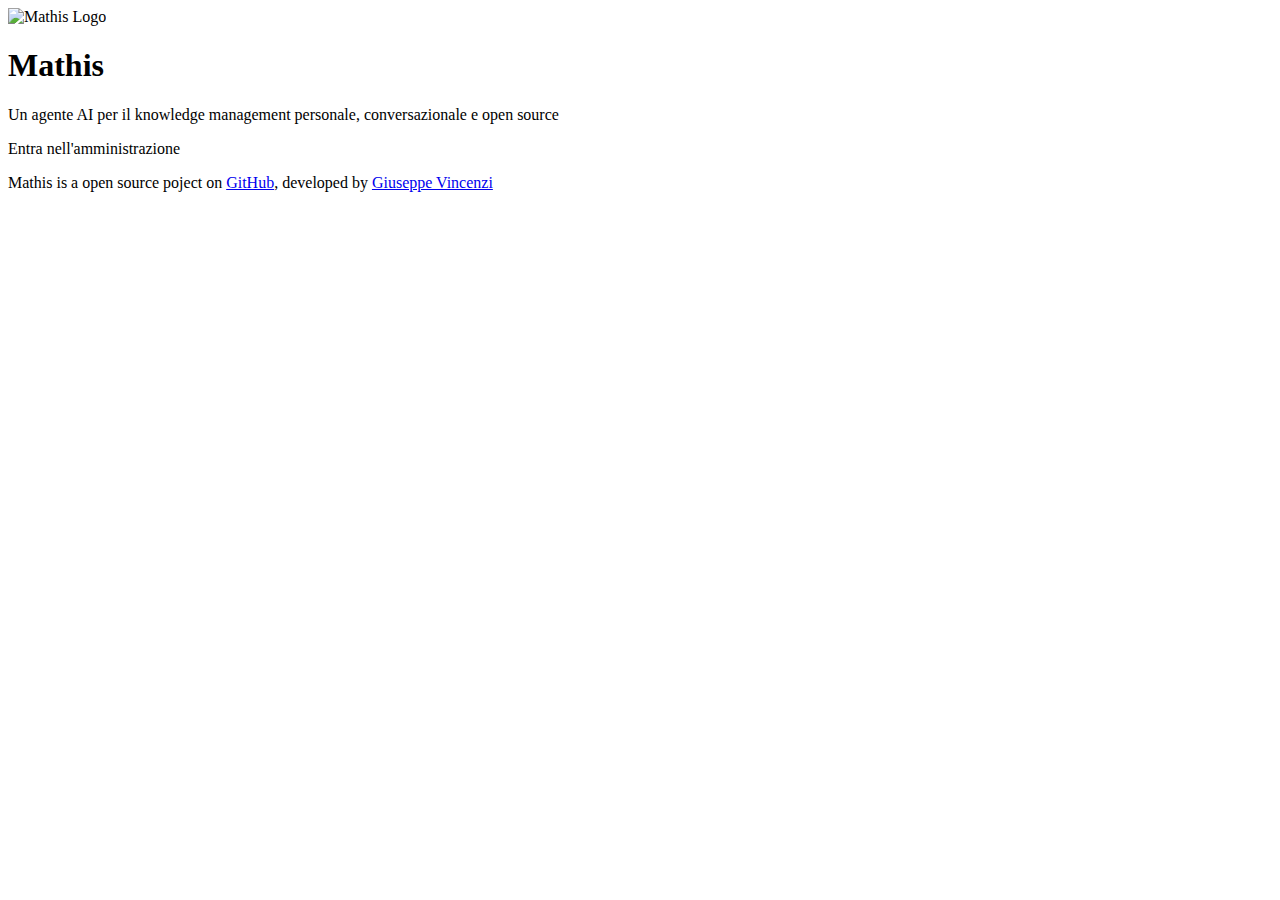
<file: src/main/resources/templates/index.html>
<!DOCTYPE HTML>
<html lang="en" xmlns:th="http://www.thymeleaf.org" class="dark h-100" data-bs-theme="dark">
<head>
    <meta charset="utf-8">
    <meta name="viewport" content="width=device-width, initial-scale=1">

    <title>Mathis - Welcome page</title>
    <!-- JavaScript Bundle with Popper -->
    <script src="https://cdn.jsdelivr.net/npm/bootstrap@5.2.3/dist/js/bootstrap.bundle.min.js"
            integrity="sha384-kenU1KFdBIe4zVF0s0G1M5b4hcpxyD9F7jL+jjXkk+Q2h455rYXK/7HAuoJl+0I4"
            crossorigin="anonymous"></script>
    <!-- CSS only -->
    <link href="https://cdn.jsdelivr.net/npm/bootstrap@5.2.3/dist/css/bootstrap.min.css" rel="stylesheet"
          integrity="sha384-rbsA2VBKQhggwzxH7pPCaAqO46MgnOM80zW1RWuH61DGLwZJEdK2Kadq2F9CUG65" crossorigin="anonymous">
    <link rel="stylesheet" th:href="@{/styles/main.css}"/>
</head>
<body class="d-flex h-100 text-center text-bg-dark">

<div class="cover-container d-flex w-100 h-100 p-3 mx-auto flex-column">
    <header class="mb-auto">
        <!-- Qui usiamo la classe logo-icon per il logo grande -->
        <a th:href="@{/}" class="d-inline-block">
            <img th:src="@{/images/mathis.png}" alt="Mathis Logo" class="logo-icon">
        </a>
    </header>

    <main class="px-3">
        <h1>Mathis</h1>
        <p class="lead">Un agente AI per il knowledge management personale, conversazionale e open source</p>
		<p class="lead"><a th:href="@{/web/homepage}" class="btn btn-lg btn-secondary fw-bold">Entra nell'amministrazione</a></p>
    </main>

    <footer class="mt-auto text-white-50">
        <p>Mathis is a open source poject on <a href="https://github.com/gvincenzi/mathis">GitHub</a>, developed by <a
                href="https://www.linkedin.com/in/giuseppevincenzi/?originalSubdomain=fr">Giuseppe Vincenzi</a></p>
    </footer>
</div>


</body>
</html>
</file>
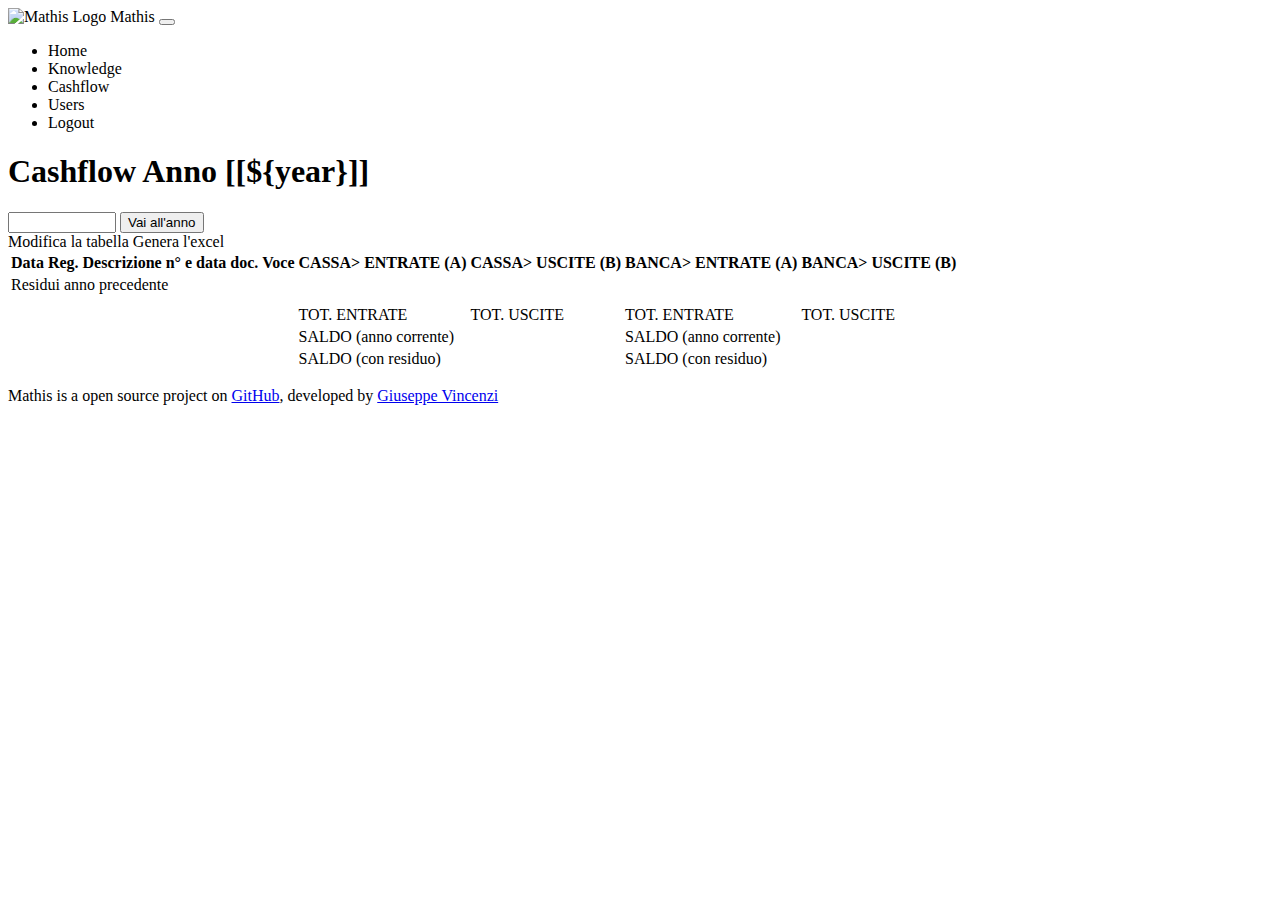
<file: src/main/resources/templates/cashflow.html>
<!DOCTYPE HTML>
<html lang="en" xmlns:th="http://www.thymeleaf.org" class="dark h-100" data-bs-theme="dark">
<head>
    <meta charset="utf-8">
    <meta name="viewport" content="width=device-width, initial-scale=1">

    <title>Mathis - Cashflow [[${year}]]</title>
    <!-- JavaScript Bundle with Popper -->
    <script src="https://cdn.jsdelivr.net/npm/bootstrap@5.2.3/dist/js/bootstrap.bundle.min.js"
            integrity="sha384-kenU1KFdBIe4zVF0s0G1M5b4hcpxyD9F7jL+jjXkk+Q2h455rYXK/7HAuoJl+0I4"
            crossorigin="anonymous"></script>
    <!-- CSS only -->
    <link href="https://cdn.jsdelivr.net/npm/bootstrap@5.2.3/dist/css/bootstrap.min.css" rel="stylesheet"
          integrity="sha384-rbsA2VBKQhggwzxH7pPCaAqO46MgnOM80zW1RWuH61DGLwZJEdK2Kadq2F9CUG65" crossorigin="anonymous">
    <link rel="stylesheet" th:href="@{/styles/main.css}"/>
    <link rel="stylesheet" th:href="@{/styles/cashflow.css}"/> <!-- Inclusione del CSS specifico per cashflow -->
</head>
<body class="d-flex h-100 text-center text-bg-dark">

<div class="d-flex w-100 h-100 p-3 mx-auto flex-column">
    <header class="mb-auto">
        <!-- Navbar Bootstrap -->
        <nav class="navbar navbar-expand-lg navbar-dark bg-dark">
            <div class="container-fluid">
                <!-- Logo e Brand Name -->
                <a class="navbar-brand" th:href="@{/}">
                    <img th:src="@{/images/mathis.png}" alt="Mathis Logo" class="logo-navbar">
                    Mathis
                </a>
                <!-- Toggler per mobile -->
                <button class="navbar-toggler" type="button" data-bs-toggle="collapse" data-bs-target="#navbarNav" aria-controls="navbarNav" aria-expanded="false" aria-label="Toggle navigation">
                    <span class="navbar-toggler-icon"></span>
                </button>
                <!-- Voci del menu -->
                <div class="collapse navbar-collapse" id="navbarNav">
                    <ul class="navbar-nav ms-auto">
                        <li class="nav-item">
                            <a class="nav-link" th:href="@{/web/homepage}">Home</a>
                        </li>
						<li class="nav-item">
							<a class="nav-link" th:href="@{/web/knowledge}">Knowledge</a>
						</li>
                        <li class="nav-item">
                            <!-- Link Cashflow attivo per questa pagina -->
                            <a class="nav-link active" aria-current="page" th:href="@{/web/cashflow(year=${year})}">Cashflow</a>
                        </li>
						<li class="nav-item">
						    <a class="nav-link" aria-current="page" th:href="@{/web/users}">Users</a>
						</li>
                        <li class="nav-item">
                            <a class="nav-link" th:href="@{/logout}">Logout</a>
                        </li>
                    </ul>
                </div>
            </div>
        </nav>
    </header>

    <main class="px-3 flex-grow-1">
        <h1 class="mb-4">Cashflow Anno [[${year}]]</h1>

        <!-- Contenitore per la selezione dell'anno e il button group, allineati a destra -->
        <div class="d-flex justify-content-end align-items-center mt-4 mb-4">
            <!-- Form per la selezione dell'anno -->
            <form th:action="@{/web/cashflow}" method="get" class="d-flex me-3">
                <input type="number" id="yearInput" name="year" th:value="${year}" min="2000" max="2100"
                       class="form-control form-control-sm text-center" style="width: 100px;" />
                <button type="submit" class="btn btn-primary btn-sm fw-bold ms-2">Vai all'anno</button>
            </form>

            <!-- Button group esistente -->
            <div class="btn-group" role="group" aria-label="Cashflow actions">
                <a th:href="@{/web/cashflow/edit(year=${year})}" class="btn btn-secondary fw-bold">Modifica la tabella</a>
                <a th:href="@{/api/finance/export/{year}(year=${year})}" class="btn btn-secondary fw-bold">Genera l'excel</a>
            </div>
        </div>

        <div class="table-responsive"> <!-- Rende la tabella scrollabile su schermi piccoli -->
            <table class="table table-dark table-striped table-bordered table-hover">
                <thead>
                    <tr>
                        <th>Data Reg.</th>
                        <th class="col-descrizione">Descrizione</th>
                        <th>n° e data doc.</th>
                        <th>Voce</th>
                        <th class="cassa-entrate-header">CASSA&gt; ENTRATE (A)</th>
                        <th class="cassa-uscite-header">CASSA&gt; USCITE (B)</th>
                        <th class="banca-entrate-header">BANCA&gt; ENTRATE (A)</th>
                        <th class="banca-uscite-header">BANCA&gt; USCITE (B)</th>
                    </tr>
                    <tr class="residui-row"> <!-- Classe per stilizzare la riga residui -->
                        <td colspan="4" class="residui-header">Residui anno precedente</td>
                        <td class="residui-value" th:text="${initialCashBalance &gt; 0} ? |€ ${#numbers.formatDecimal(initialCashBalance, 1, 'COMMA', 2, 'POINT')}| : ''"></td>
                        <td class="residui-value" th:text="${initialCashBalance &lt; 0} ? |€ ${#numbers.formatDecimal(initialCashBalance.abs(), 1, 'COMMA', 2, 'POINT')}| : ''"></td>
                        <td class="residui-value" th:text="${initialBankBalance &gt; 0} ? |€ ${#numbers.formatDecimal(initialBankBalance, 1, 'COMMA', 2, 'POINT')}| : ''"></td>
                        <td class="residui-value" th:text="${initialBankBalance &lt; 0} ? |€ ${#numbers.formatDecimal(initialBankBalance.abs(), 1, 'COMMA', 2, 'POINT')}| : ''"></td>
                    </tr>
                </thead>
                <tbody>
                    <tr th:each="transaction : ${transactions}">
                        <td th:text="${#temporals.format(transaction.date, 'dd-MMM-yy')}"></td>
                        <td th:text="${transaction.description}" class="text-start"></td>
                        <td th:text="${transaction.formattedDocumentNumber}"></td>
                        <td th:text="${transaction.transactionDetail != null ? transaction.transactionDetail.code : ''}"></td>

                        <!-- CASSA ENTRATE (A) -->
                        <td th:if="${transaction.type.name() == 'CASH' and transaction.amount &gt; 0}"
                            class="currency"
                            th:text="|€ ${#numbers.formatDecimal(transaction.amount, 1, 'COMMA', 2, 'POINT')}|"></td>
                        <td th:if="${!(transaction.type.name() == 'CASH' and transaction.amount &gt; 0)}"></td>

                        <!-- CASSA USCITE (B) -->
                        <td th:if="${transaction.type.name() == 'CASH' and transaction.amount &lt; 0}"
                            class="currency uscita"
                            th:text="|€ ${#numbers.formatDecimal(transaction.amount.abs(), 1, 'COMMA', 2, 'POINT')}|"></td>
                        <td th:if="${!(transaction.type.name() == 'CASH' and transaction.amount &lt; 0)}"></td>

                        <!-- BANCA ENTRATE (A) -->
                        <td th:if="${transaction.type.name() == 'BANK' and transaction.amount &gt; 0}"
                            class="currency"
                            th:text="|€ ${#numbers.formatDecimal(transaction.amount, 1, 'COMMA', 2, 'POINT')}|"></td>
                        <td th:if="${!(transaction.type.name() == 'BANK' and transaction.amount &gt; 0)}"></td>

                        <!-- BANCA USCITE (B) -->
                        <td th:if="${transaction.type.name() == 'BANK' and transaction.amount &lt; 0}"
                            class="currency uscita"
                            th:text="|€ ${#numbers.formatDecimal(transaction.amount.abs(), 1, 'COMMA', 2, 'POINT')}|"></td>
                        <td th:if="${!(transaction.type.name() == 'BANK' and transaction.amount &lt; 0)}"></td>
                    </tr>
                </tbody>
                <tfoot>
                    <tr>
                        <td colspan="4"></td>
                        <td class="cassa-entrate-total"
                            th:text="|€ ${#numbers.formatDecimal(totalCashEntrate, 1, 'COMMA', 2, 'POINT')}|"></td>
                        <td class="cassa-uscite-total"
                            th:text="|€ ${#numbers.formatDecimal(totalCashUscite, 1, 'COMMA', 2, 'POINT')}|"></td>
                        <td class="banca-entrate-total"
                            th:text="|€ ${#numbers.formatDecimal(totalBankEntrate, 1, 'COMMA', 2, 'POINT')}|"></td>
                        <td class="banca-uscite-total"
                            th:text="|€ ${#numbers.formatDecimal(totalBankUscite, 1, 'COMMA', 2, 'POINT')}|"></td>
                    </tr>
                    <tr>
                        <td colspan="4"></td>
                        <td class="tot-label">TOT. ENTRATE</td>
                        <td class="tot-label">TOT. USCITE</td>
                        <td class="tot-label">TOT. ENTRATE</td>
                        <td class="tot-label">TOT. USCITE</td>
                    </tr>
                    <tr>
                        <td colspan="4"></td>
                        <td class="saldo-header">SALDO (anno corrente)</td>
                        <td class="currency"
                            th:text="|€ ${#numbers.formatDecimal(totalCashEntrate - totalCashUscite, 1, 'COMMA', 2, 'POINT')}|"></td>
                        <td class="saldo-header">SALDO (anno corrente)</td>
                        <td class="currency"
                            th:text="|€ ${#numbers.formatDecimal(totalBankEntrate - totalBankUscite, 1, 'COMMA', 2, 'POINT')}|"></td>
                    </tr>
                    <tr>
                        <td colspan="4"></td>
                        <td class="saldo-header">SALDO (con residuo)</td>
                        <td class="currency"
                            th:text="|€ ${#numbers.formatDecimal((totalCashEntrate - totalCashUscite) + initialCashBalance, 1, 'COMMA', 2, 'POINT')}|"></td>
                        <td class="saldo-header">SALDO (con residuo)</td>
                        <td class="currency"
                            th:text="|€ ${#numbers.formatDecimal((totalBankEntrate - totalBankUscite) + initialBankBalance, 1, 'COMMA', 2, 'POINT')}|"></td>
                    </tr>
                </tfoot>
            </table>
        </div>
    </main>

    <footer class="mt-auto text-white-50">
        <p>Mathis is a open source project on <a href="https://github.com/gvincenzi/mathis">GitHub</a>, developed by <a
                href="https://www.linkedin.com/in/giuseppevincenzi/?originalSubdomain=fr">Giuseppe Vincenzi</a></p>
    </footer>
</div>

</body>
</html>
</file>
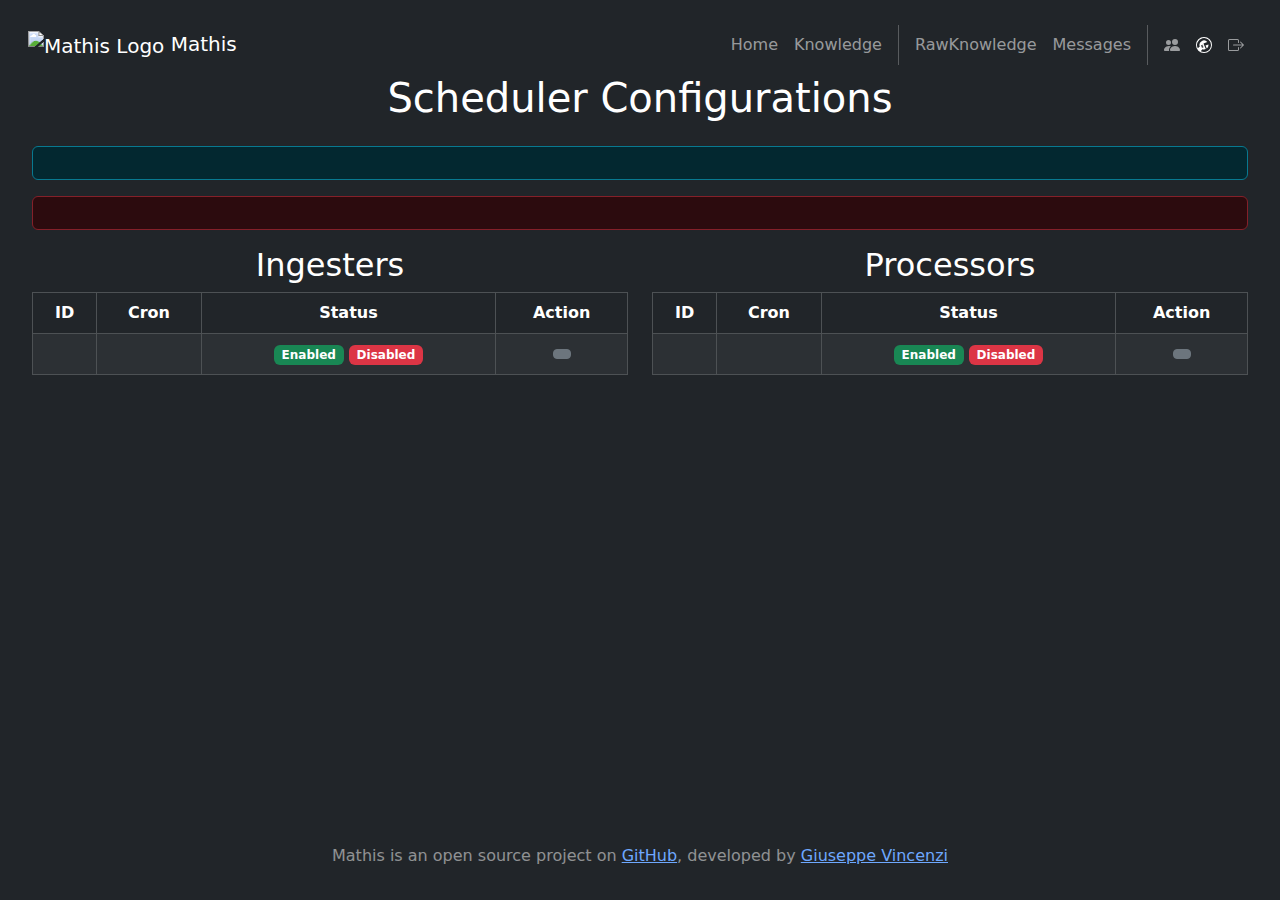
<file: src/main/resources/templates/configurations.html>
<!DOCTYPE HTML>
<html lang="en" xmlns:th="http://www.thymeleaf.org" class="dark h-100" data-bs-theme="dark">
<head>
    <meta charset="utf-8">
    <title>Mathis - Configurations</title>
    <link href="https://cdn.jsdelivr.net/npm/bootstrap@5.2.3/dist/css/bootstrap.min.css" rel="stylesheet" crossorigin="anonymous">
    <link rel="stylesheet" th:href="@{/styles/main.css}"/>
</head>
<body class="d-flex h-100 text-center text-bg-dark">
<div class="d-flex w-100 h-100 p-3 mx-auto flex-column">
    <header class="mb-auto">
        <nav class="navbar navbar-expand-lg navbar-dark bg-dark">
            <div class="container-fluid">
                <a class="navbar-brand" th:href="@{/}">
                    <img th:src="@{/images/mathis.png}" alt="Mathis Logo" class="logo-navbar"> Mathis
                </a>
                <button class="navbar-toggler" type="button" data-bs-toggle="collapse" data-bs-target="#navbarNav">
                    <span class="navbar-toggler-icon"></span>
                </button>
								<div class="collapse navbar-collapse" id="navbarNav">
				                    <ul class="navbar-nav ms-auto">
				                        <li class="nav-item">
				                            <a class="nav-link" th:href="@{/web/homepage}">Home</a>
				                        </li>
				                        <li class="nav-item">
				                            <a class="nav-link" th:href="@{/web/knowledge}">Knowledge</a>
				                        </li>
										<!-- Séparateur pour écrans larges (vertical) -->
										<!-- d-none: caché par défaut (petits écrans) -->
										<!-- d-lg-flex: affiché en flex à partir de la taille "large" (écrans larges) -->
										<li class="nav-item d-none d-lg-flex align-items-center px-2">
											<div class="vr"></div>
										</li>

										<!-- Séparateur pour écrans petits (horizontal) -->
										<!-- d-lg-none: caché à partir de la taille "large" (écrans larges) -->
										<!-- Visible par défaut sur les petits écrans -->
										<li class="nav-item d-lg-none">
											<hr class="my-2 text-white-50"> <!-- my-2 pour un peu de marge verticale, text-white-50 pour une couleur subtile -->
										</li>

										<li class="nav-item">
											<a class="nav-link" aria-current="page" th:href="@{/web/rawknowledge}">RawKnowledge</a>
										</li>
										<li class="nav-item">
											<a class="nav-link" aria-current="page" th:href="@{/web/mathismessage}">Messages</a>
										</li>

										<!-- Séparateur pour écrans larges (vertical) -->
										<!-- d-none: caché par défaut (petits écrans) -->
										<!-- d-lg-flex: affiché en flex à partir de la taille "large" (écrans larges) -->
										<li class="nav-item d-none d-lg-flex align-items-center px-2">
											<div class="vr"></div>
										</li>

										<!-- Séparateur pour écrans petits (horizontal) -->
										<!-- d-lg-none: caché à partir de la taille "large" (écrans larges) -->
										<!-- Visible par défaut sur les petits écrans -->
										<li class="nav-item d-lg-none">
											<hr class="my-2 text-white-50"> <!-- my-2 pour un peu de marge verticale, text-white-50 pour une couleur subtile -->
										</li>	

										<li class="nav-item">
										    <a class="nav-link" aria-current="page" th:href="@{/web/users}">
												<svg xmlns="http://www.w3.org/2000/svg" width="16" height="16" fill="currentColor" class="bi bi-people-fill" viewBox="0 0 16 16">
												  <path d="M7 14s-1 0-1-1 1-4 5-4 5 3 5 4-1 1-1 1zm4-6a3 3 0 1 0 0-6 3 3 0 0 0 0 6m-5.784 6A2.24 2.24 0 0 1 5 13c0-1.355.68-2.75 1.936-3.72A6.3 6.3 0 0 0 5 9c-4 0-5 3-5 4s1 1 1 1zM4.5 8a2.5 2.5 0 1 0 0-5 2.5 2.5 0 0 0 0 5"/>
												</svg>
											</a>
										</li>
										<li class="nav-item">
										    <a class="nav-link active" th:href="@{/web/configurations}" title="Paramétrage">
												<svg xmlns="http://www.w3.org/2000/svg" width="16" height="16" fill="currentColor" class="bi bi-wrench-adjustable-circle" viewBox="0 0 16 16">
												  <path d="M12.496 8a4.5 4.5 0 0 1-1.703 3.526L9.497 8.5l2.959-1.11q.04.3.04.61"/>
												  <path d="M16 8A8 8 0 1 1 0 8a8 8 0 0 1 16 0m-1 0a7 7 0 1 0-13.202 3.249l1.988-1.657a4.5 4.5 0 0 1 7.537-4.623L7.497 6.5l1 2.5 1.333 3.11c-.56.251-1.18.39-1.833.39a4.5 4.5 0 0 1-1.592-.29L4.747 14.2A7 7 0 0 0 15 8m-8.295.139a.25.25 0 0 0-.288-.376l-1.5.5.159.474.808-.27-.595.894a.25.25 0 0 0 .287.376l.808-.27-.595.894a.25.25 0 0 0 .287.376l1.5-.5-.159-.474-.808.27.596-.894a.25.25 0 0 0-.288-.376l-.808.27z"/>
												</svg>
										    </a>
										</li>
										<li class="nav-item">
										    <a class="nav-link" th:href="@{/logout}">
												<svg xmlns="http://www.w3.org/2000/svg" width="16" height="16" fill="currentColor" class="bi bi-box-arrow-right" viewBox="0 0 16 16">
												  <path fill-rule="evenodd" d="M10 12.5a.5.5 0 0 1-.5.5h-8a.5.5 0 0 1-.5-.5v-9a.5.5 0 0 1 .5-.5h8a.5.5 0 0 1 .5.5v2a.5.5 0 0 0 1 0v-2A1.5 1.5 0 0 0 9.5 2h-8A1.5 1.5 0 0 0 0 3.5v9A1.5 1.5 0 0 0 1.5 14h8a1.5 1.5 0 0 0 1.5-1.5v-2a.5.5 0 0 0-1 0z"/>
												  <path fill-rule="evenodd" d="M15.854 8.354a.5.5 0 0 0 0-.708l-3-3a.5.5 0 0 0-.708.708L14.293 7.5H5.5a.5.5 0 0 0 0 1h8.793l-2.147 2.146a.5.5 0 0 0 .708.708z"/>
												</svg>
											</a>
										</li>
				                    </ul>
				                </div>
            </div>
        </nav>
    </header>

    <main class="px-3 flex-grow-1">
        <h1 class="mb-4">Scheduler Configurations</h1>

        <div th:if="${message}" class="alert alert-info" th:text="${message}"></div>
        <div th:if="${error}" class="alert alert-danger" th:text="${error}"></div>

        <div class="row">
            <div class="col-md-6">
                <h2>Ingesters</h2>
                <div class="table-responsive">
                    <table class="table table-dark table-striped table-bordered table-hover">
                        <thead>
                            <tr>
                                <th>ID</th>
                                <th>Cron</th>
                                <th>Status</th>
                                <th>Action</th>
                            </tr>
                        </thead>
                        <tbody>
                            <tr th:each="job : ${ingesters}">
                                <td th:text="${job.value.id}"></td>
                                <td th:text="${job.value.trigger.expression}"></td>
                                <td>
                                    <span th:if="${job.value.enabled}" class="badge bg-success">Enabled</span>
                                    <span th:unless="${job.value.enabled}" class="badge bg-danger">Disabled</span>
                                </td>
                                <td>
                                    <form th:action="@{/web/configurations/job/{jobId}/toggle(jobId=${job.value.id})}" method="post">
                                        <button type="submit"
                                            th:text="${job.value.enabled ? 'Disattiva' : 'Attiva'}"
                                            class="btn btn-sm btn-secondary"></button>
                                    </form>
                                </td>
                            </tr>
                        </tbody>
                    </table>
                </div>
            </div>
            <div class="col-md-6">
                <h2>Processors</h2>
                <div class="table-responsive">
                    <table class="table table-dark table-striped table-bordered table-hover">
                        <thead>
                            <tr>
                                <th>ID</th>
                                <th>Cron</th>
                                <th>Status</th>
                                <th>Action</th>
                            </tr>
                        </thead>
                        <tbody>
                            <tr th:each="job : ${processors}">
                                <td th:text="${job.value.id}"></td>
                                <td th:text="${job.value.trigger.expression}"></td>
                                <td>
                                    <span th:if="${job.value.enabled}" class="badge bg-success">Enabled</span>
                                    <span th:unless="${job.value.enabled}" class="badge bg-danger">Disabled</span>
                                </td>
                                <td>
                                    <form th:action="@{/web/configurations/job/{jobId}/toggle(jobId=${job.value.id})}" method="post">
                                        <button type="submit"
                                            th:text="${job.value.enabled ? 'Disattiva' : 'Attiva'}"
                                            class="btn btn-sm btn-secondary"></button>
                                    </form>
                                </td>
                            </tr>
                        </tbody>
                    </table>
                </div>
            </div>
        </div>
    </main>

    <footer class="mt-auto text-white-50">
        <p>Mathis is an open source project on <a href="https://github.com/gvincenzi/mathis">GitHub</a>, developed by <a
                href="https://www.linkedin.com/in/giuseppevincenzi/?originalSubdomain=fr">Giuseppe Vincenzi</a></p>
    </footer>
</div>
</body>
</html>
</file>
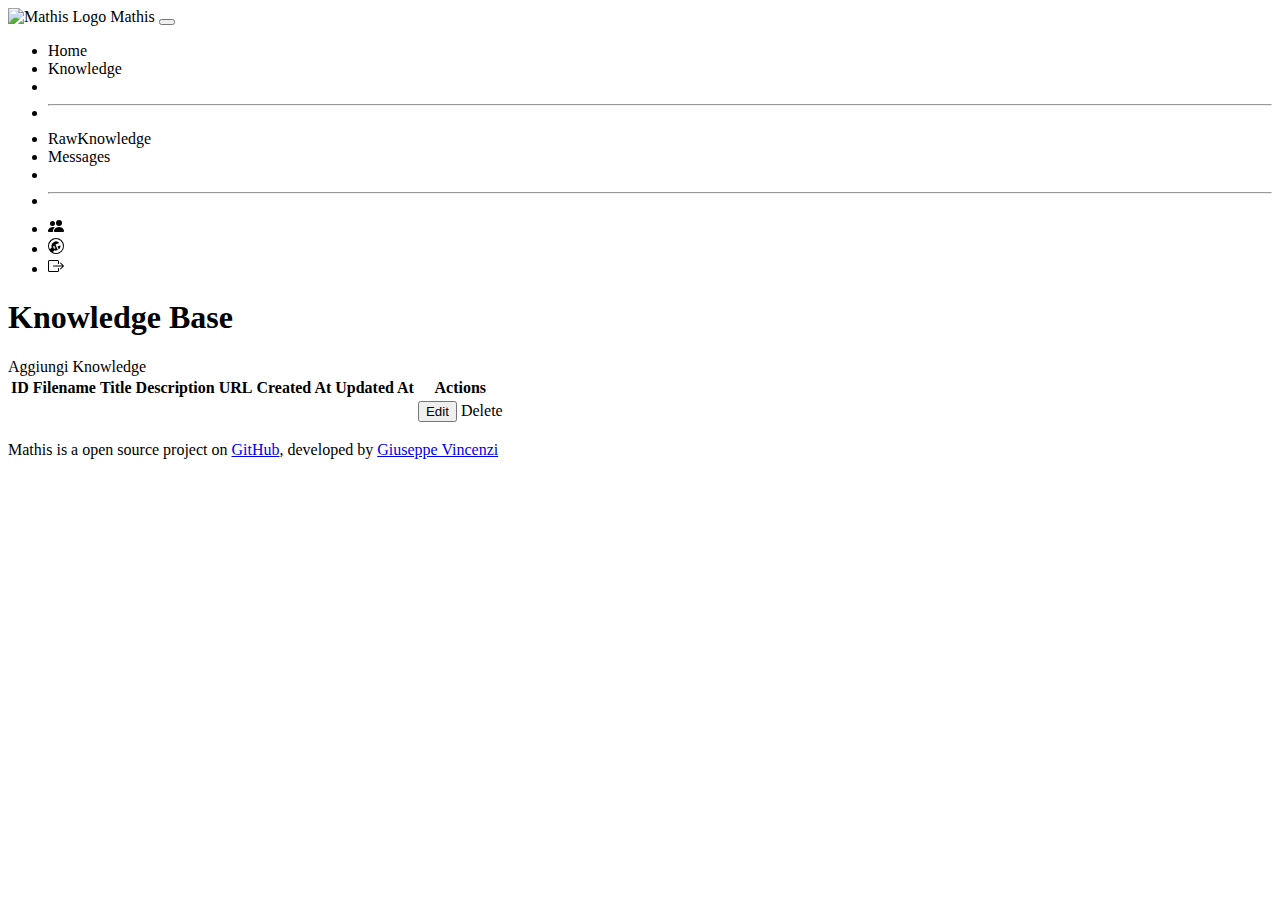
<file: src/main/resources/templates/knowledge.html>
<!DOCTYPE HTML>
<html lang="en" xmlns:th="http://www.thymeleaf.org" class="dark h-100" data-bs-theme="dark" xmlns:sec="http://www.thymeleaf.org/extras/spring-security">
<head>
    <meta charset="utf-8">
    <meta name="viewport" content="width=device-width, initial-scale=1">

    <title>Mathis - Knowledge Base</title>
    <!-- JavaScript Bundle with Popper -->
    <script src="https://cdn.jsdelivr.net/npm/bootstrap@5.2.3/dist/js/bootstrap.bundle.min.js"
            integrity="sha384-kenU1KFdBIe4zVF0s0G1M5b4hcpxyD9F7jL+jjXkk+Q2h455rYXK/7HAuoJl+0I4"
            crossorigin="anonymous"></script>
    <!-- CSS only -->
    <link href="https://cdn.jsdelivr.net/npm/bootstrap@5.2.3/dist/css/bootstrap.min.css" rel="stylesheet"
          integrity="sha384-rbsA2VBKQhggwzxH7pPCaAqO46MgnOM80zW1RWuH61DGLwZJEdK2Kadq2F9CUG65" crossorigin="anonymous">
    <link rel="stylesheet" th:href="@{/styles/main.css}"/>
	
	<link rel="stylesheet" href="https://cdn.datatables.net/1.13.6/css/dataTables.bootstrap5.min.css" />
	<script src="https://code.jquery.com/jquery-3.6.0.min.js"></script>
	<script src="https://cdn.datatables.net/1.13.6/js/jquery.dataTables.min.js"></script>
	<script src="https://cdn.datatables.net/1.13.6/js/dataTables.bootstrap5.min.js"></script>

    <!-- Non è necessario un knowledge.css separato, useremo main.css e classi Bootstrap -->
    <style>
        /* Stili per nascondere/mostrare elementi in modalità edit */
        .edit-mode-field {
            display: none;
        }
        .edit-mode-buttons {
            display: none;
        }
        /* Assicurati che i campi di input nella tabella siano compatti */
        .table .form-control,
        .table .form-select,
        .table .form-control-sm {
            font-size: 0.875rem; /* Bootstrap default for form-control-sm */
            padding: 0.25rem 0.5rem; /* Bootstrap default for form-control-sm */
            height: calc(1.8125rem + 2px); /* Bootstrap default for form-control-sm */
        }
        .table textarea.form-control {
            height: auto; /* Permette al textarea di adattarsi al contenuto */
            min-height: calc(1.8125rem + 2px); /* Altezza minima come un input normale */
        }
    </style>
</head>
<body class="d-flex h-100 text-center text-bg-dark">

<div class="d-flex w-100 h-100 p-3 mx-auto flex-column">
    <header class="mb-auto">
        <!-- Navbar Bootstrap -->
        <nav class="navbar navbar-expand-lg navbar-dark bg-dark">
            <div class="container-fluid">
                <!-- Logo e Brand Name -->
                <a class="navbar-brand" th:href="@{/}">
                    <img th:src="@{/images/mathis.png}" alt="Mathis Logo" class="logo-navbar">
                    Mathis
                </a>
                <!-- Toggler per mobile -->
                <button class="navbar-toggler" type="button" data-bs-toggle="collapse" data-bs-target="#navbarNav" aria-controls="navbarNav" aria-expanded="false" aria-label="Toggle navigation">
                    <span class="navbar-toggler-icon"></span>
                </button>
                <!-- Voci del menu -->
                <div class="collapse navbar-collapse" id="navbarNav">
                    <ul class="navbar-nav ms-auto">
                        <li class="nav-item">
                            <a class="nav-link" th:href="@{/web/homepage}">Home</a>
                        </li>
						<li class="nav-item">
							<!-- Link Knowledge attivo per questa pagina -->
							<a class="nav-link active" aria-current="page" th:href="@{/web/knowledge}">Knowledge</a>
						</li>

						<!-- Séparateur pour écrans larges (vertical) -->
						<!-- d-none: caché par défaut (petits écrans) -->
						<!-- d-lg-flex: affiché en flex à partir de la taille "large" (écrans larges) -->
						<li class="nav-item d-none d-lg-flex align-items-center px-2">
							<div class="vr"></div>
						</li>

						<!-- Séparateur pour écrans petits (horizontal) -->
						<!-- d-lg-none: caché à partir de la taille "large" (écrans larges) -->
						<!-- Visible par défaut sur les petits écrans -->
						<li class="nav-item d-lg-none">
							<hr class="my-2 text-white-50"> <!-- my-2 pour un peu de marge verticale, text-white-50 pour une couleur subtile -->
						</li>

						<li class="nav-item">
							<a class="nav-link" aria-current="page" th:href="@{/web/rawknowledge}">RawKnowledge</a>
						</li>
						<li class="nav-item">
							<a class="nav-link" aria-current="page" th:href="@{/web/mathismessage}">Messages</a>
						</li>

						<!-- Séparateur pour écrans larges (vertical) -->
						<!-- d-none: caché par défaut (petits écrans) -->
						<!-- d-lg-flex: affiché en flex à partir de la taille "large" (écrans larges) -->
						<li class="nav-item d-none d-lg-flex align-items-center px-2">
							<div class="vr"></div>
						</li>

						<!-- Séparateur pour écrans petits (horizontal) -->
						<!-- d-lg-none: caché à partir de la taille "large" (écrans larges) -->
						<!-- Visible par défaut sur les petits écrans -->
						<li class="nav-item d-lg-none">
							<hr class="my-2 text-white-50"> <!-- my-2 pour un peu de marge verticale, text-white-50 pour une couleur subtile -->
						</li>	

						<li class="nav-item">
						    <a class="nav-link" aria-current="page" th:href="@{/web/users}">
								<svg xmlns="http://www.w3.org/2000/svg" width="16" height="16" fill="currentColor" class="bi bi-people-fill" viewBox="0 0 16 16">
								  <path d="M7 14s-1 0-1-1 1-4 5-4 5 3 5 4-1 1-1 1zm4-6a3 3 0 1 0 0-6 3 3 0 0 0 0 6m-5.784 6A2.24 2.24 0 0 1 5 13c0-1.355.68-2.75 1.936-3.72A6.3 6.3 0 0 0 5 9c-4 0-5 3-5 4s1 1 1 1zM4.5 8a2.5 2.5 0 1 0 0-5 2.5 2.5 0 0 0 0 5"/>
								</svg>
							</a>
						</li>
						<li class="nav-item">
						    <a class="nav-link" th:href="@{/web/configurations}" title="Paramétrage">
								<svg xmlns="http://www.w3.org/2000/svg" width="16" height="16" fill="currentColor" class="bi bi-wrench-adjustable-circle" viewBox="0 0 16 16">
								  <path d="M12.496 8a4.5 4.5 0 0 1-1.703 3.526L9.497 8.5l2.959-1.11q.04.3.04.61"/>
								  <path d="M16 8A8 8 0 1 1 0 8a8 8 0 0 1 16 0m-1 0a7 7 0 1 0-13.202 3.249l1.988-1.657a4.5 4.5 0 0 1 7.537-4.623L7.497 6.5l1 2.5 1.333 3.11c-.56.251-1.18.39-1.833.39a4.5 4.5 0 0 1-1.592-.29L4.747 14.2A7 7 0 0 0 15 8m-8.295.139a.25.25 0 0 0-.288-.376l-1.5.5.159.474.808-.27-.595.894a.25.25 0 0 0 .287.376l.808-.27-.595.894a.25.25 0 0 0 .287.376l1.5-.5-.159-.474-.808.27.596-.894a.25.25 0 0 0-.288-.376l-.808.27z"/>
								</svg>
						    </a>
						</li>
						<li class="nav-item">
						    <a class="nav-link" th:href="@{/logout}">
								<svg xmlns="http://www.w3.org/2000/svg" width="16" height="16" fill="currentColor" class="bi bi-box-arrow-right" viewBox="0 0 16 16">
								  <path fill-rule="evenodd" d="M10 12.5a.5.5 0 0 1-.5.5h-8a.5.5 0 0 1-.5-.5v-9a.5.5 0 0 1 .5-.5h8a.5.5 0 0 1 .5.5v2a.5.5 0 0 0 1 0v-2A1.5 1.5 0 0 0 9.5 2h-8A1.5 1.5 0 0 0 0 3.5v9A1.5 1.5 0 0 0 1.5 14h8a1.5 1.5 0 0 0 1.5-1.5v-2a.5.5 0 0 0-1 0z"/>
								  <path fill-rule="evenodd" d="M15.854 8.354a.5.5 0 0 0 0-.708l-3-3a.5.5 0 0 0-.708.708L14.293 7.5H5.5a.5.5 0 0 0 0 1h8.793l-2.147 2.146a.5.5 0 0 0 .708.708z"/>
								</svg>
							</a>
						</li>
                    </ul>
                </div>
            </div>
        </nav>
    </header>

    <main class="px-3 flex-grow-1">
        <h1 class="mb-4">Knowledge Base</h1>

        <div class="d-flex justify-content-end mt-4 mb-4" sec:authorize="hasAuthority('ROLE_ADMIN')">
            <div class="btn-group" role="group" aria-label="Knowledge actions">
                <!-- Bottone per aggiungere nuovo Knowledge -->
                <a th:href="@{/web/knowledge/new}" class="btn btn-secondary fw-bold">Aggiungi Knowledge</a>
            </div>
        </div>

        <div class="table-responsive">
            <table id="knowledge-table" class="table table-dark table-striped table-bordered table-hover">
                <thead>
                    <tr>
                        <th>ID</th>
                        <th>Filename</th>
                        <th>Title</th>
                        <th>Description</th>
                        <th>URL</th>
                        <th>Created At</th>
                        <th>Updated At</th>
                        <th>Actions</th> <!-- Colonna per azioni come modifica/elimina -->
                    </tr>
                </thead>
                <tbody>
                    <!-- Assumi che il controller passi una lista di oggetti Knowledge chiamata 'knowledges' -->
                    <tr th:each="item : ${knowledges}" th:id="'knowledge-row-' + ${item.knowledgeId}">
                        <!-- Ogni riga è un form per l'editing in-place -->
                        <form th:action="@{/web/knowledge/update/{id}(id=${item.knowledgeId})}" method="post">
                            <input type="hidden" name="knowledgeId" th:value="${item.knowledgeId}" />

                            <td th:text="${item.knowledgeId}"></td>
                            <td>
                                <span class="view-mode-field" th:text="${item.filename}"></span>
                                <input type="text" name="filename" th:value="${item.filename}"
                                       class="form-control form-control-sm text-start edit-mode-field" />
                            </td>
                            <td>
                                <span class="view-mode-field" th:text="${item.title}"></span>
                                <input type="text" name="title" th:value="${item.title}"
                                       class="form-control form-control-sm text-start edit-mode-field" />
                            </td>
                            <td>
                                <span class="view-mode-field" th:text="${item.description}"></span>
                                <textarea name="description" th:text="${item.description}"
                                          class="form-control form-control-sm text-start edit-mode-field"></textarea>
                            </td>
                            <td>
                                <span class="view-mode-field">
                                    <a th:if="${item.url != null and !item.url.isEmpty()}"
                                       th:href="${item.url}" target="_blank" th:text="${item.url}"></a>
                                </span>
                                <input type="url" name="url" th:value="${item.url}"
                                       class="form-control form-control-sm text-start edit-mode-field" />
                            </td>
                            <td th:text="${#temporals.format(item.createdAt, 'dd-MMM-yy HH:mm')}"></td>
                            <td th:text="${#temporals.format(item.updatedAt, 'dd-MMM-yy HH:mm')}"></td>
                            <td>
                                <div class="btn-group btn-group-sm view-mode-buttons" role="group" sec:authorize="hasAuthority('ROLE_ADMIN')">
                                    <button type="button" class="btn btn-secondary edit-button">Edit</button>
                                    <a th:href="@{/web/knowledge/delete/{id}(id=${item.knowledgeId})}" class="btn btn-danger">Delete</a>
                                </div>
                                <div class="btn-group btn-group-sm edit-mode-buttons" role="group" sec:authorize="hasAuthority('ROLE_ADMIN')">
                                    <button type="submit" class="btn btn-primary">Confirm</button>
                                    <button type="button" class="btn btn-secondary cancel-button">Cancel</button>
                                </div>
                            </td>
                        </form>
                    </tr>
                </tbody>
            </table>
        </div>
    </main>

    <footer class="mt-auto text-white-50">
        <p>Mathis is a open source project on <a href="https://github.com/gvincenzi/mathis">GitHub</a>, developed by <a
                href="https://www.linkedin.com/in/giuseppevincenzi/?originalSubdomain=fr">Giuseppe Vincenzi</a></p>
    </footer>
</div>

<script th:inline="javascript">
	$(document).ready(function() {
	    $('#knowledge-table').DataTable({
	        paging: true,
	        searching: true
	    });
	});
	
	document.addEventListener('DOMContentLoaded', function() {
	    document.querySelectorAll('.edit-button').forEach(button => {
	        button.addEventListener('click', function() {
	            // --- Ripristina tutte le righe in view mode ---
	            document.querySelectorAll('tr').forEach(row => {
	                row.querySelectorAll('.view-mode-field').forEach(field => field.style.display = 'block');
	                row.querySelectorAll('.edit-mode-field').forEach(field => {
	                    field.style.display = 'none';
	                    // Reset input values to original if present
	                    if (field.tagName === 'INPUT' || field.tagName === 'TEXTAREA' || field.tagName === 'SELECT') {
	                        if (field.dataset.original !== undefined) {
	                            field.value = field.dataset.original;
	                        }
	                    }
	                });
	                let editButtons = row.querySelector('.edit-mode-buttons');
	                let viewButtons = row.querySelector('.view-mode-buttons');
	                if (editButtons) editButtons.style.display = 'none';
	                if (viewButtons) viewButtons.style.display = 'block';
	            });

	            // --- Attiva l'edit mode SOLO per la riga selezionata ---
	            const row = this.closest('tr');
	            row.querySelectorAll('.view-mode-field').forEach(field => field.style.display = 'none');
	            row.querySelectorAll('.edit-mode-field').forEach(field => {
	                field.style.display = 'block';
	                // Salva il valore originale
	                if (field.tagName === 'INPUT' || field.tagName === 'TEXTAREA' || field.tagName === 'SELECT') {
	                    field.dataset.original = field.value;
	                }
	            });
	            this.closest('.view-mode-buttons').style.display = 'none';
	            row.querySelector('.edit-mode-buttons').style.display = 'block';
	        });
	    });

	    document.querySelectorAll('.cancel-button').forEach(button => {
	        button.addEventListener('click', function() {
	            const row = this.closest('tr');
	            row.querySelectorAll('.view-mode-field').forEach(field => field.style.display = 'block');
	            row.querySelectorAll('.edit-mode-field').forEach(field => {
	                field.style.display = 'none';
	                // Ripristina valore originale se presente
	                if (field.tagName === 'INPUT' || field.tagName === 'TEXTAREA' || field.tagName === 'SELECT') {
	                    if (field.dataset.original !== undefined) {
	                        field.value = field.dataset.original;
	                    }
	                }
	            });
	            this.closest('.edit-mode-buttons').style.display = 'none';
	            row.querySelector('.view-mode-buttons').style.display = 'block';
	        });
	    });
	});
</script>

</body>
</html>
</file>
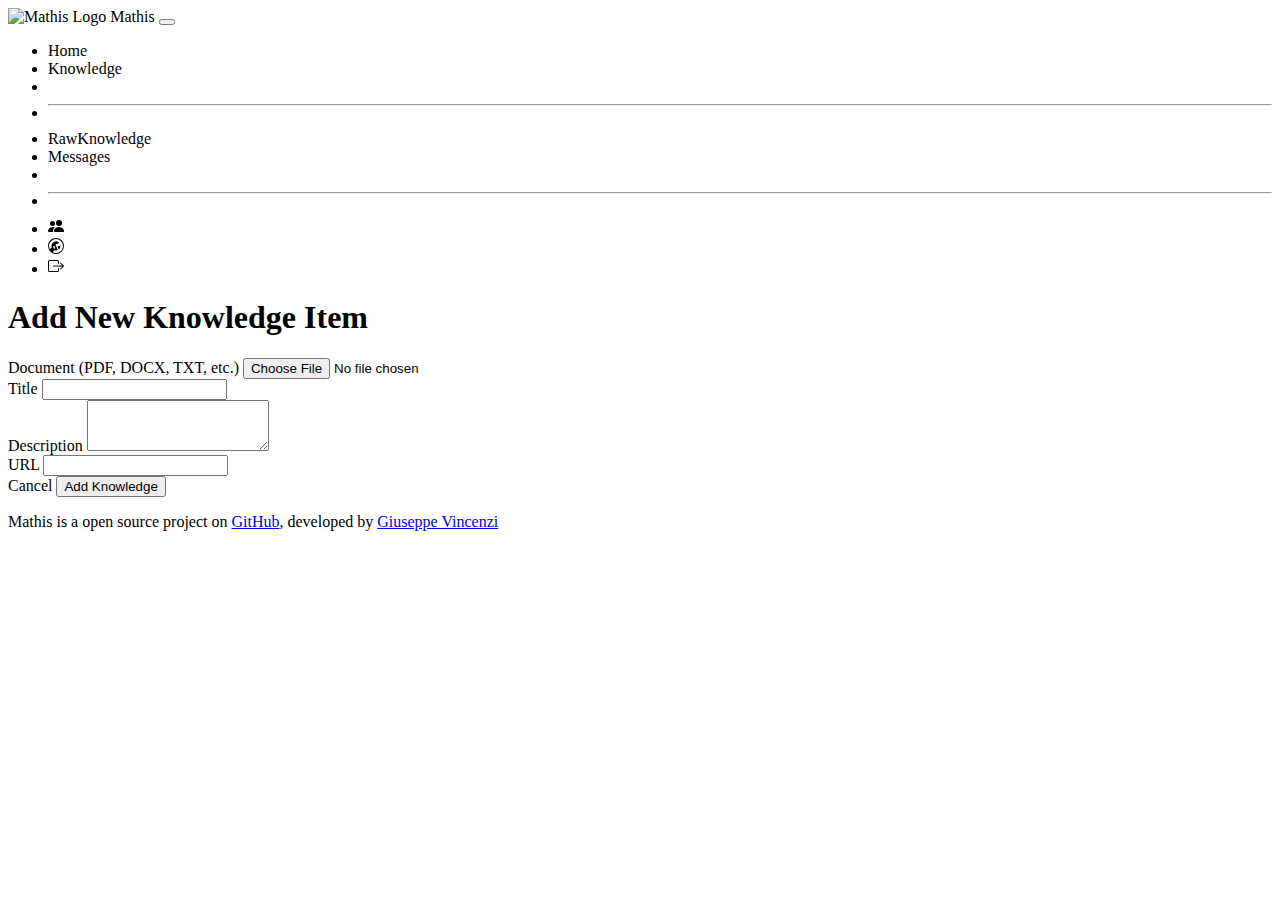
<file: src/main/resources/templates/knowledge_create.html>
<!DOCTYPE HTML>
<html lang="en" xmlns:th="http://www.thymeleaf.org" class="dark h-100" data-bs-theme="dark">
<head>
    <meta charset="utf-8">
    <meta name="viewport" content="width=device-width, initial-scale=1">

    <title>Mathis - Add Knowledge</title>
    <!-- JavaScript Bundle with Popper -->
    <script src="https://cdn.jsdelivr.net/npm/bootstrap@5.2.3/dist/js/bootstrap.bundle.min.js"
            integrity="sha384-kenU1KFdBIe4zVF0s0G1M5b4hcpxyD9F7jL+jjXkk+Q2h455rYXK/7HAuoJl+0I4"
            crossorigin="anonymous"></script>
    <!-- CSS only -->
    <link href="https://cdn.jsdelivr.net/npm/bootstrap@5.2.3/dist/css/bootstrap.min.css" rel="stylesheet"
          integrity="sha384-rbsA2VBKQhggwzxH7pPCaAqO46MgnOM80zW1RWuH61DGLwZJEdK2Kadq2F9CUG65" crossorigin="anonymous">
    <link rel="stylesheet" th:href="@{/styles/main.css}"/>
</head>
<body class="d-flex h-100 text-center text-bg-dark">

<div class="d-flex w-100 h-100 p-3 mx-auto flex-column">
    <header class="mb-auto">
        <!-- Navbar Bootstrap -->
        <nav class="navbar navbar-expand-lg navbar-dark bg-dark">
            <div class="container-fluid">
                <!-- Logo e Brand Name -->
                <a class="navbar-brand" th:href="@{/}">
                    <img th:src="@{/images/mathis.png}" alt="Mathis Logo" class="logo-navbar">
                    Mathis
                </a>
                <!-- Toggler per mobile -->
                <button class="navbar-toggler" type="button" data-bs-toggle="collapse" data-bs-target="#navbarNav" aria-controls="navbarNav" aria-expanded="false" aria-label="Toggle navigation">
                    <span class="navbar-toggler-icon"></span>
                </button>
                <!-- Voci del menu -->
                <div class="collapse navbar-collapse" id="navbarNav">
                    <ul class="navbar-nav ms-auto">
                        <li class="nav-item">
                            <a class="nav-link" th:href="@{/web/homepage}">Home</a>
                        </li>
						<li class="nav-item">
							<!-- Link Knowledge attivo per questa pagina -->
							<a class="nav-link active" aria-current="page" th:href="@{/web/knowledge}">Knowledge</a>
						</li>
						
						<!-- Séparateur pour écrans larges (vertical) -->
						<!-- d-none: caché par défaut (petits écrans) -->
						<!-- d-lg-flex: affiché en flex à partir de la taille "large" (écrans larges) -->
						<li class="nav-item d-none d-lg-flex align-items-center px-2">
							<div class="vr"></div>
						</li>

						<!-- Séparateur pour écrans petits (horizontal) -->
						<!-- d-lg-none: caché à partir de la taille "large" (écrans larges) -->
						<!-- Visible par défaut sur les petits écrans -->
						<li class="nav-item d-lg-none">
							<hr class="my-2 text-white-50"> <!-- my-2 pour un peu de marge verticale, text-white-50 pour une couleur subtile -->
						</li>
						
						<li class="nav-item">
							<a class="nav-link" aria-current="page" th:href="@{/web/rawknowledge}">RawKnowledge</a>
						</li>
						<li class="nav-item">
							<a class="nav-link" aria-current="page" th:href="@{/web/mathismessage}">Messages</a>
						</li>

						<!-- Séparateur pour écrans larges (vertical) -->
						<!-- d-none: caché par défaut (petits écrans) -->
						<!-- d-lg-flex: affiché en flex à partir de la taille "large" (écrans larges) -->
						<li class="nav-item d-none d-lg-flex align-items-center px-2">
							<div class="vr"></div>
						</li>

						<!-- Séparateur pour écrans petits (horizontal) -->
						<!-- d-lg-none: caché à partir de la taille "large" (écrans larges) -->
						<!-- Visible par défaut sur les petits écrans -->
						<li class="nav-item d-lg-none">
							<hr class="my-2 text-white-50"> <!-- my-2 pour un peu de marge verticale, text-white-50 pour une couleur subtile -->
						</li>	

						<li class="nav-item">
						    <a class="nav-link" aria-current="page" th:href="@{/web/users}">
								<svg xmlns="http://www.w3.org/2000/svg" width="16" height="16" fill="currentColor" class="bi bi-people-fill" viewBox="0 0 16 16">
								  <path d="M7 14s-1 0-1-1 1-4 5-4 5 3 5 4-1 1-1 1zm4-6a3 3 0 1 0 0-6 3 3 0 0 0 0 6m-5.784 6A2.24 2.24 0 0 1 5 13c0-1.355.68-2.75 1.936-3.72A6.3 6.3 0 0 0 5 9c-4 0-5 3-5 4s1 1 1 1zM4.5 8a2.5 2.5 0 1 0 0-5 2.5 2.5 0 0 0 0 5"/>
								</svg>
							</a>
						</li>
						<li class="nav-item">
						    <a class="nav-link" th:href="@{/web/configurations}" title="Paramétrage">
								<svg xmlns="http://www.w3.org/2000/svg" width="16" height="16" fill="currentColor" class="bi bi-wrench-adjustable-circle" viewBox="0 0 16 16">
								  <path d="M12.496 8a4.5 4.5 0 0 1-1.703 3.526L9.497 8.5l2.959-1.11q.04.3.04.61"/>
								  <path d="M16 8A8 8 0 1 1 0 8a8 8 0 0 1 16 0m-1 0a7 7 0 1 0-13.202 3.249l1.988-1.657a4.5 4.5 0 0 1 7.537-4.623L7.497 6.5l1 2.5 1.333 3.11c-.56.251-1.18.39-1.833.39a4.5 4.5 0 0 1-1.592-.29L4.747 14.2A7 7 0 0 0 15 8m-8.295.139a.25.25 0 0 0-.288-.376l-1.5.5.159.474.808-.27-.595.894a.25.25 0 0 0 .287.376l.808-.27-.595.894a.25.25 0 0 0 .287.376l1.5-.5-.159-.474-.808.27.596-.894a.25.25 0 0 0-.288-.376l-.808.27z"/>
								</svg>
						    </a>
						</li>
						<li class="nav-item">
						    <a class="nav-link" th:href="@{/logout}">
								<svg xmlns="http://www.w3.org/2000/svg" width="16" height="16" fill="currentColor" class="bi bi-box-arrow-right" viewBox="0 0 16 16">
								  <path fill-rule="evenodd" d="M10 12.5a.5.5 0 0 1-.5.5h-8a.5.5 0 0 1-.5-.5v-9a.5.5 0 0 1 .5-.5h8a.5.5 0 0 1 .5.5v2a.5.5 0 0 0 1 0v-2A1.5 1.5 0 0 0 9.5 2h-8A1.5 1.5 0 0 0 0 3.5v9A1.5 1.5 0 0 0 1.5 14h8a1.5 1.5 0 0 0 1.5-1.5v-2a.5.5 0 0 0-1 0z"/>
								  <path fill-rule="evenodd" d="M15.854 8.354a.5.5 0 0 0 0-.708l-3-3a.5.5 0 0 0-.708.708L14.293 7.5H5.5a.5.5 0 0 0 0 1h8.793l-2.147 2.146a.5.5 0 0 0 .708.708z"/>
								</svg>
							</a>
						</li>
                    </ul>
                </div>
            </div>
        </nav>
    </header>

    <main class="px-3 flex-grow-1">
        <h1 class="mb-4">Add New Knowledge Item</h1>

        <!-- Form per aggiungere un nuovo Knowledge -->
        <div class="row justify-content-center">
            <div class="col-lg-8 col-md-10">
                <form th:action="@{/web/knowledge/ingest}" method="post" enctype="multipart/form-data" class="text-start">
                    <!-- Campo File -->
                    <div class="mb-3">
                        <label for="document" class="form-label">Document (PDF, DOCX, TXT, etc.)</label>
                        <input type="file" class="form-control" id="document" name="document" required>
                    </div>

                    <!-- Campo Title -->
                    <div class="mb-3">
                        <label for="title" class="form-label">Title</label>
                        <input type="text" class="form-control" id="title" name="title" required>
                    </div>

                    <!-- Campo Description -->
                    <div class="mb-3">
                        <label for="description" class="form-label">Description</label>
                        <textarea class="form-control" id="description" name="description" rows="3"></textarea>
                    </div>

                    <!-- Campo URL -->
                    <div class="mb-3">
                        <label for="url" class="form-label">URL</label>
                        <input type="url" class="form-control" id="url" name="url">
                    </div>

                    <!-- Bottoni di azione -->
                    <div class="d-flex justify-content-end mt-4">
                        <div class="btn-group" role="group" aria-label="Knowledge form actions">
                            <a th:href="@{/web/knowledge}" class="btn btn-secondary fw-bold">Cancel</a>
                            <button type="submit" class="btn btn-primary fw-bold">Add Knowledge</button>
                        </div>
                    </div>
                </form>
            </div>
        </div>
    </main>

    <footer class="mt-auto text-white-50">
        <p>Mathis is a open source project on <a href="https://github.com/gvincenzi/mathis">GitHub</a>, developed by <a
                href="https://www.linkedin.com/in/giuseppevincenzi/?originalSubdomain=fr">Giuseppe Vincenzi</a></p>
    </footer>
</div>

</body>
</html>
</file>
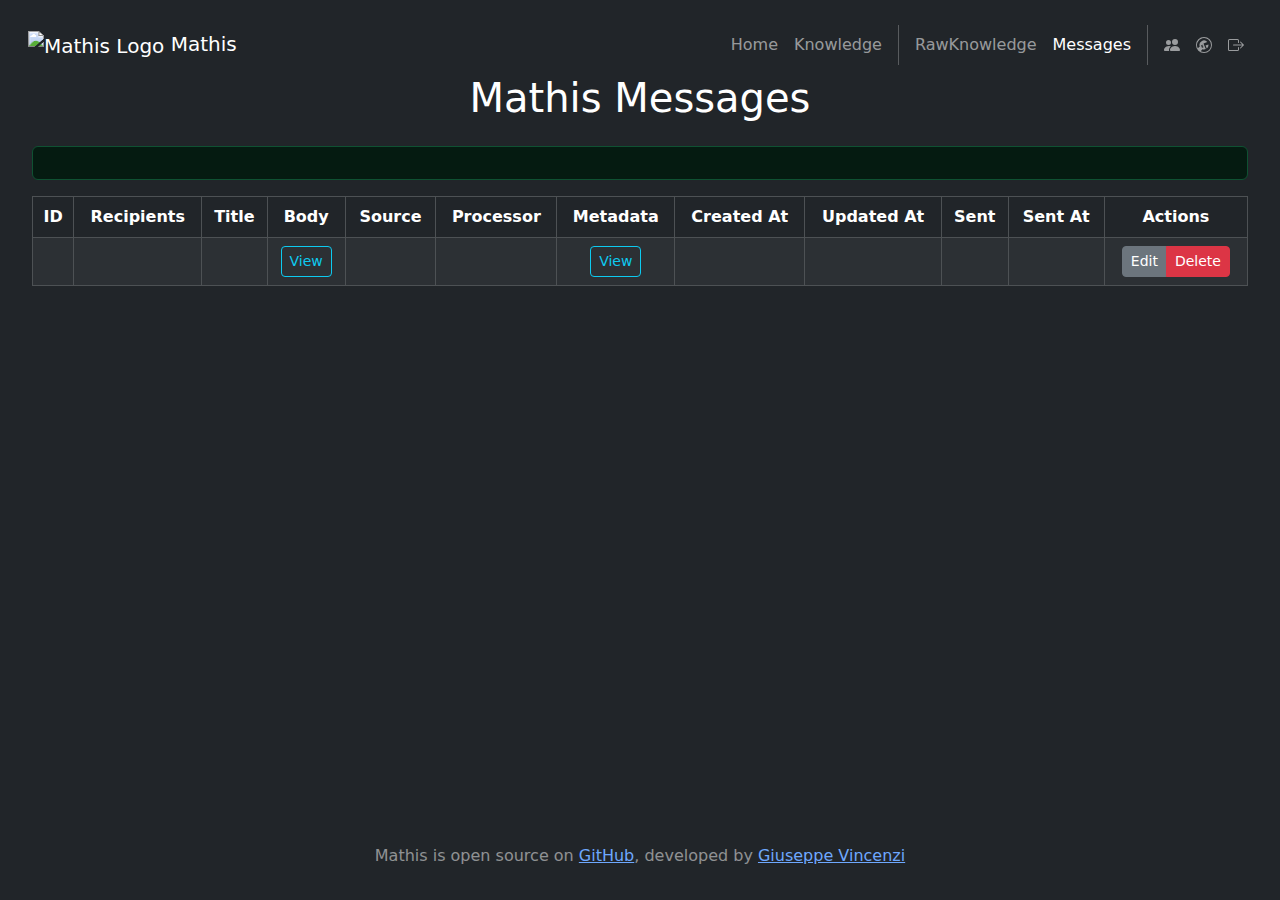
<file: src/main/resources/templates/mathismessage.html>
<!DOCTYPE HTML>
<html lang="en" xmlns:th="http://www.thymeleaf.org" class="dark h-100" data-bs-theme="dark" xmlns:sec="http://www.thymeleaf.org/extras/spring-security">
<head>
    <meta charset="utf-8">
    <meta name="viewport" content="width=device-width, initial-scale=1">
    <title>Mathis - Messages</title>
    <!-- Bootstrap & Main CSS -->
    <script src="https://cdn.jsdelivr.net/npm/bootstrap@5.2.3/dist/js/bootstrap.bundle.min.js"></script>
    <link href="https://cdn.jsdelivr.net/npm/bootstrap@5.2.3/dist/css/bootstrap.min.css" rel="stylesheet">
    <link rel="stylesheet" th:href="@{/styles/main.css}"/>
	
	<link rel="stylesheet" href="https://cdn.datatables.net/1.13.6/css/dataTables.bootstrap5.min.css" />
	<script src="https://code.jquery.com/jquery-3.6.0.min.js"></script>
	<script src="https://cdn.datatables.net/1.13.6/js/jquery.dataTables.min.js"></script>
	<script src="https://cdn.datatables.net/1.13.6/js/dataTables.bootstrap5.min.js"></script>
		
    <style>
        .edit-mode-field { display: none; }
        .edit-mode-buttons { display: none; }
        .table .form-control, .table .form-select {
            font-size: 0.875rem;
            padding: 0.25rem 0.5rem;
            height: calc(1.8125rem + 2px);
        }
        .table textarea.form-control {
            height: auto;
            min-height: calc(1.8125rem + 2px);
        }
        pre.metadata-json { white-space: pre-wrap; word-break: break-all; background: #222; color: #8be; border-radius: 4px; padding: 4px;}
    </style>
</head>
<body class="d-flex h-100 text-center text-bg-dark">

<div class="d-flex w-100 h-100 p-3 mx-auto flex-column">
    <header class="mb-auto">
        <nav class="navbar navbar-expand-lg navbar-dark bg-dark">
            <!-- ... navbar as before ... -->
            <div class="container-fluid">
                <a class="navbar-brand" th:href="@{/}">
                    <img th:src="@{/images/mathis.png}" alt="Mathis Logo" class="logo-navbar">
                    Mathis
                </a>
                <button class="navbar-toggler" type="button" data-bs-toggle="collapse" data-bs-target="#navbarNav">
                    <span class="navbar-toggler-icon"></span>
                </button>
                <div class="collapse navbar-collapse" id="navbarNav">
                    <ul class="navbar-nav ms-auto">
                        <li class="nav-item">
                            <a class="nav-link" th:href="@{/web/homepage}">Home</a>
                        </li>
                        <li class="nav-item">
                            <a class="nav-link" th:href="@{/web/knowledge}">Knowledge</a>
                        </li>
						<!-- Séparateur pour écrans larges (vertical) -->
						<!-- d-none: caché par défaut (petits écrans) -->
						<!-- d-lg-flex: affiché en flex à partir de la taille "large" (écrans larges) -->
						<li class="nav-item d-none d-lg-flex align-items-center px-2">
							<div class="vr"></div>
						</li>

						<!-- Séparateur pour écrans petits (horizontal) -->
						<!-- d-lg-none: caché à partir de la taille "large" (écrans larges) -->
						<!-- Visible par défaut sur les petits écrans -->
						<li class="nav-item d-lg-none">
							<hr class="my-2 text-white-50"> <!-- my-2 pour un peu de marge verticale, text-white-50 pour une couleur subtile -->
						</li>

						<li class="nav-item">
							<a class="nav-link" aria-current="page" th:href="@{/web/rawknowledge}">RawKnowledge</a>
						</li>
						<li class="nav-item">
							<a class="nav-link active" aria-current="page" th:href="@{/web/mathismessage}">Messages</a>
						</li>

						<!-- Séparateur pour écrans larges (vertical) -->
						<!-- d-none: caché par défaut (petits écrans) -->
						<!-- d-lg-flex: affiché en flex à partir de la taille "large" (écrans larges) -->
						<li class="nav-item d-none d-lg-flex align-items-center px-2">
							<div class="vr"></div>
						</li>

						<!-- Séparateur pour écrans petits (horizontal) -->
						<!-- d-lg-none: caché à partir de la taille "large" (écrans larges) -->
						<!-- Visible par défaut sur les petits écrans -->
						<li class="nav-item d-lg-none">
							<hr class="my-2 text-white-50"> <!-- my-2 pour un peu de marge verticale, text-white-50 pour une couleur subtile -->
						</li>	

						<li class="nav-item">
						    <a class="nav-link" aria-current="page" th:href="@{/web/users}">
								<svg xmlns="http://www.w3.org/2000/svg" width="16" height="16" fill="currentColor" class="bi bi-people-fill" viewBox="0 0 16 16">
								  <path d="M7 14s-1 0-1-1 1-4 5-4 5 3 5 4-1 1-1 1zm4-6a3 3 0 1 0 0-6 3 3 0 0 0 0 6m-5.784 6A2.24 2.24 0 0 1 5 13c0-1.355.68-2.75 1.936-3.72A6.3 6.3 0 0 0 5 9c-4 0-5 3-5 4s1 1 1 1zM4.5 8a2.5 2.5 0 1 0 0-5 2.5 2.5 0 0 0 0 5"/>
								</svg>
							</a>
						</li>
						<li class="nav-item">
						    <a class="nav-link" th:href="@{/web/configurations}" title="Paramétrage">
								<svg xmlns="http://www.w3.org/2000/svg" width="16" height="16" fill="currentColor" class="bi bi-wrench-adjustable-circle" viewBox="0 0 16 16">
								  <path d="M12.496 8a4.5 4.5 0 0 1-1.703 3.526L9.497 8.5l2.959-1.11q.04.3.04.61"/>
								  <path d="M16 8A8 8 0 1 1 0 8a8 8 0 0 1 16 0m-1 0a7 7 0 1 0-13.202 3.249l1.988-1.657a4.5 4.5 0 0 1 7.537-4.623L7.497 6.5l1 2.5 1.333 3.11c-.56.251-1.18.39-1.833.39a4.5 4.5 0 0 1-1.592-.29L4.747 14.2A7 7 0 0 0 15 8m-8.295.139a.25.25 0 0 0-.288-.376l-1.5.5.159.474.808-.27-.595.894a.25.25 0 0 0 .287.376l.808-.27-.595.894a.25.25 0 0 0 .287.376l1.5-.5-.159-.474-.808.27.596-.894a.25.25 0 0 0-.288-.376l-.808.27z"/>
								</svg>
						    </a>
						</li>
						<li class="nav-item">
						    <a class="nav-link" th:href="@{/logout}">
								<svg xmlns="http://www.w3.org/2000/svg" width="16" height="16" fill="currentColor" class="bi bi-box-arrow-right" viewBox="0 0 16 16">
								  <path fill-rule="evenodd" d="M10 12.5a.5.5 0 0 1-.5.5h-8a.5.5 0 0 1-.5-.5v-9a.5.5 0 0 1 .5-.5h8a.5.5 0 0 1 .5.5v2a.5.5 0 0 0 1 0v-2A1.5 1.5 0 0 0 9.5 2h-8A1.5 1.5 0 0 0 0 3.5v9A1.5 1.5 0 0 0 1.5 14h8a1.5 1.5 0 0 0 1.5-1.5v-2a.5.5 0 0 0-1 0z"/>
								  <path fill-rule="evenodd" d="M15.854 8.354a.5.5 0 0 0 0-.708l-3-3a.5.5 0 0 0-.708.708L14.293 7.5H5.5a.5.5 0 0 0 0 1h8.793l-2.147 2.146a.5.5 0 0 0 .708.708z"/>
								</svg>
							</a>
						</li>
                    </ul>
                </div>
            </div>
        </nav>
    </header>

    <main class="px-3 flex-grow-1">
        <h1 class="mb-4">Mathis Messages</h1>

        <div th:if="${message}" class="alert alert-success" th:text="${message}"></div>

        <div class="table-responsive">
            <table id="mathismessage-table" class="table table-dark table-striped table-bordered table-hover">
                <thead>
                    <tr>
                        <th>ID</th>
                        <th>Recipients</th>
                        <th>Title</th>
                        <th>Body</th>
                        <th>Source</th>
                        <th>Processor</th>
                        <th>Metadata</th>
                        <th>Created At</th>
                        <th>Updated At</th>
                        <th>Sent</th>
                        <th>Sent At</th>
                        <th>Actions</th>
                    </tr>
                </thead>
                <tbody>
                    <tr th:each="item : ${mathisMessages}" th:id="'mathismessage-row-' + ${item.id}">
                        <form th:action="@{/web/mathismessage/update/{id}(id=${item.id})}" method="post">
                            <input type="hidden" name="id" th:value="${item.id}" />

                            <td th:text="${item.id}"></td>
                            <td>
                                <span class="view-mode-field" th:text="${item.recipients}"></span>
                                <input type="text" name="recipients" th:value="${item.recipients}" class="form-control form-control-sm text-start edit-mode-field" />
                            </td>
                            <td>
                                <span class="view-mode-field" th:text="${item.title}"></span>
                                <input type="text" name="title" th:value="${item.title}" class="form-control form-control-sm text-start edit-mode-field" required />
                            </td>
                            <td>
                                <span class="view-mode-field">
                                    <button type="button"
                                            class="btn btn-outline-info btn-sm"
                                            data-bs-toggle="modal"
                                            th:data-bs-target="'#bodyModal-' + ${item.id}">
                                        View
                                    </button>
                                </span>
                                <span class="edit-mode-field w-100">
                                    <textarea name="body"
                                              th:text="${item.body}"
                                              class="form-control form-control-lg text-start"
                                              style="min-width:300px; min-height:120px;"></textarea>
                                </span>
                            </td>
                            <td>
                                <span class="view-mode-field" th:text="${item.source}"></span>
                                <select name="source" class="form-select form-select-sm edit-mode-field" required>
                                    <option th:each="src : ${rawKnowledgeSources}" th:value="${src}" th:text="${src}" th:selected="${src == item.source}"></option>
                                </select>
                            </td>
                            <td>
                                <span class="view-mode-field" th:text="${item.processor}"></span>
                                <select name="processor" class="form-select form-select-sm edit-mode-field" required>
                                    <option th:each="proc : ${rawKnowledgeProcessors}" th:value="${proc}" th:text="${proc}" th:selected="${proc == item.processor}"></option>
                                </select>
                            </td>
                            <td>
                                <span class="view-mode-field">
                                    <button type="button"
                                            class="btn btn-outline-info btn-sm"
                                            data-bs-toggle="modal"
                                            th:data-bs-target="'#metadataModal-' + ${item.id}">
                                        View
                                    </button>
                                </span>
                                <span class="edit-mode-field"></span>
                            </td>
                            <td th:text="${#temporals.format(item.createdAt, 'dd-MMM-yy HH:mm')}"></td>
                            <td th:text="${#temporals.format(item.updatedAt, 'dd-MMM-yy HH:mm')}"></td>
                            <td th:text="${item.sent ? 'Yes' : 'No'}"></td>
                            <td th:text="${item.sentAt != null ? #temporals.format(item.sentAt, 'dd-MMM-yy HH:mm') : ''}"></td>
                            <td>
                                <div class="btn-group btn-group-sm view-mode-buttons" role="group" sec:authorize="hasAuthority('ROLE_ADMIN')">
                                    <button type="button" class="btn btn-secondary edit-button">Edit</button>
                                    <a th:href="@{/web/mathismessage/delete/{id}(id=${item.id})}" class="btn btn-danger">Delete</a>
                                </div>
                                <div class="btn-group btn-group-sm edit-mode-buttons" role="group" sec:authorize="hasAuthority('ROLE_ADMIN')">
                                    <button type="submit" class="btn btn-primary">Confirm</button>
                                    <button type="button" class="btn btn-secondary cancel-button">Cancel</button>
                                </div>
                            </td>
                        </form>
                    </tr>
                </tbody>
            </table>
        </div>
    </main>
    <footer class="mt-auto text-white-50">
        <p>Mathis is open source on <a href="https://github.com/gvincenzi/mathis">GitHub</a>, developed by <a href="https://www.linkedin.com/in/giuseppevincenzi/">Giuseppe Vincenzi</a></p>
    </footer>
</div>

<div th:each="item : ${mathisMessages}">
	<!-- Modal for Body -->
	<div class="modal fade"
	     th:id="'bodyModal-' + ${item.id}"
	     tabindex="-1"
	     aria-labelledby="bodyModalLabel"
	     aria-hidden="true">
	    <div class="modal-dialog modal-dialog-centered modal-lg">
	        <div class="modal-content bg-dark text-light">
	            <div class="modal-header">
	                <h5 class="modal-title" th:id="'bodyModalLabel-' + ${item.id}">
	                    Body: <span th:text="${item.title}"></span>
	                </h5>
	                <button type="button" class="btn-close btn-close-white" data-bs-dismiss="modal" aria-label="Close"></button>
	            </div>
	            <div class="modal-body text-start">
	                <div th:utext="${item.body}"></div>
	            </div>
	            <div class="modal-footer">
	                <button type="button" class="btn btn-secondary" data-bs-dismiss="modal">Close</button>
	            </div>
	        </div>
	    </div>
	</div>

    <!-- Modal for Metadata -->
    <div class="modal fade"
         th:id="'metadataModal-' + ${item.id}"
         tabindex="-1"
         aria-labelledby="metadataModalLabel"
         aria-hidden="true">
        <div class="modal-dialog modal-dialog-centered modal-lg">
            <div class="modal-content bg-dark text-light">
                <div class="modal-header">
                    <h5 class="modal-title" th:id="'metadataModalLabel-' + ${item.id}">
                        Metadata: <span th:text="${item.title}"></span>
                    </h5>
                    <button type="button" class="btn-close btn-close-white" data-bs-dismiss="modal" aria-label="Close"></button>
                </div>
                <div class="modal-body text-start">
                    <pre class="metadata-json" th:text="${metadataJsonMap[item.id]}"></pre>
                </div>
                <div class="modal-footer">
                    <button type="button" class="btn btn-secondary" data-bs-dismiss="modal">Close</button>
                </div>
            </div>
        </div>
    </div>
</div>

<script th:inline="javascript">
	$(document).ready(function() {
	    $('#mathismessage-table').DataTable({
	        paging: true,
	        searching: true
	    });
	});
		
    document.addEventListener('DOMContentLoaded', function() {
        document.querySelectorAll('.edit-button').forEach(button => {
            button.addEventListener('click', function() {
                document.querySelectorAll('tr').forEach(row => {
                    row.querySelectorAll('.view-mode-field').forEach(field => field.style.display = 'block');
                    row.querySelectorAll('.edit-mode-field').forEach(field => {
                        field.style.display = 'none';
                        if (field.tagName === 'INPUT' || field.tagName === 'TEXTAREA' || field.tagName === 'SELECT') {
                            if (field.dataset.original !== undefined) {
                                field.value = field.dataset.original;
                            }
                        }
                    });
                    let editButtons = row.querySelector('.edit-mode-buttons');
                    let viewButtons = row.querySelector('.view-mode-buttons');
                    if (editButtons) editButtons.style.display = 'none';
                    if (viewButtons) viewButtons.style.display = 'block';
                });

                const row = this.closest('tr');
                row.querySelectorAll('.view-mode-field').forEach(field => field.style.display = 'none');
                row.querySelectorAll('.edit-mode-field').forEach(field => {
                    field.style.display = 'block';
                    if (field.tagName === 'INPUT' || field.tagName === 'TEXTAREA' || field.tagName === 'SELECT') {
                        field.dataset.original = field.value;
                    }
                });
                this.closest('.view-mode-buttons').style.display = 'none';
                row.querySelector('.edit-mode-buttons').style.display = 'block';
            });
        });

        document.querySelectorAll('.cancel-button').forEach(button => {
            button.addEventListener('click', function() {
                const row = this.closest('tr');
                row.querySelectorAll('.view-mode-field').forEach(field => field.style.display = 'block');
                row.querySelectorAll('.edit-mode-field').forEach(field => {
                    field.style.display = 'none';
                    if (field.tagName === 'INPUT' || field.tagName === 'TEXTAREA' || field.tagName === 'SELECT') {
                        if (field.dataset.original !== undefined) {
                            field.value = field.dataset.original;
                        }
                    }
                });
                this.closest('.edit-mode-buttons').style.display = 'none';
                row.querySelector('.view-mode-buttons').style.display = 'block';
            });
        });
    });
</script>
</body>
</html>
</file>
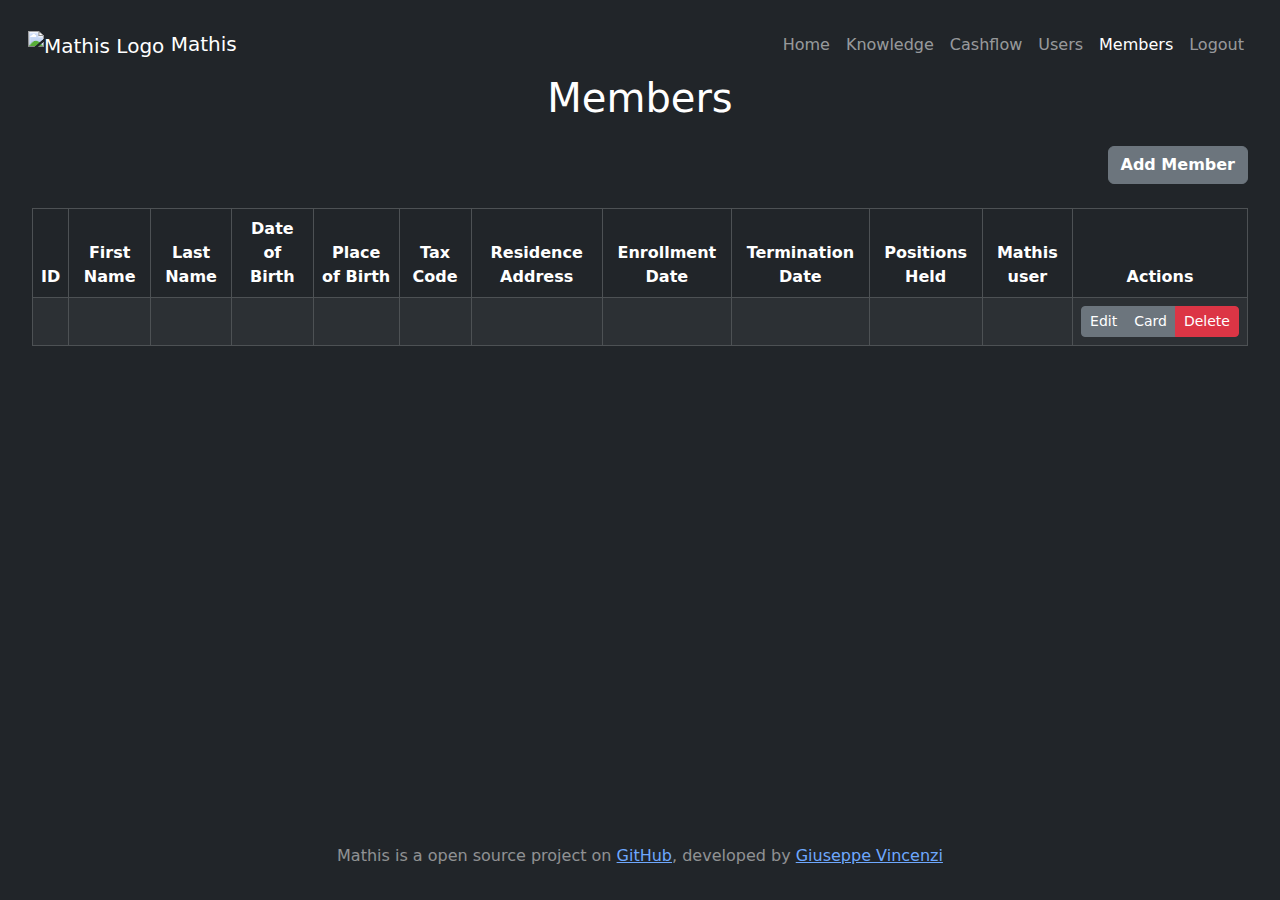
<file: src/main/resources/templates/member.html>
<!DOCTYPE HTML>
<html lang="en" xmlns:th="http://www.thymeleaf.org" class="dark h-100" data-bs-theme="dark">
<head>
    <meta charset="utf-8">
    <meta name="viewport" content="width=device-width, initial-scale=1">
    <title>Mathis - Members</title>
    <script src="https://cdn.jsdelivr.net/npm/bootstrap@5.2.3/dist/js/bootstrap.bundle.min.js"></script>
    <link href="https://cdn.jsdelivr.net/npm/bootstrap@5.2.3/dist/css/bootstrap.min.css" rel="stylesheet">
    <link rel="stylesheet" th:href="@{/styles/main.css}"/>
    <style>
        .edit-mode-field, .edit-mode-buttons { display: none; }
    </style>
</head>
<body class="d-flex h-100 text-center text-bg-dark">
<div class="d-flex w-100 h-100 p-3 mx-auto flex-column">
    <header class="mb-auto">
        <!-- NAVBAR UGUALE A USER.HTML -->
        <nav class="navbar navbar-expand-lg navbar-dark bg-dark">
            <div class="container-fluid">
                <a class="navbar-brand" th:href="@{/}">
                    <img th:src="@{/images/mathis.png}" alt="Mathis Logo" class="logo-navbar">
                    Mathis
                </a>
                <button class="navbar-toggler" type="button" data-bs-toggle="collapse" data-bs-target="#navbarNav">
                    <span class="navbar-toggler-icon"></span>
                </button>
                <div class="collapse navbar-collapse" id="navbarNav">
                    <ul class="navbar-nav ms-auto">
                        <li class="nav-item"><a class="nav-link" th:href="@{/web/homepage}">Home</a></li>
                        <li class="nav-item"><a class="nav-link" th:href="@{/web/knowledge}">Knowledge</a></li>
                        <li class="nav-item"><a class="nav-link" th:href="@{/web/cashflow(year=${#dates.year(#dates.createNow())})}">Cashflow</a></li>
						<li class="nav-item"><a class="nav-link" aria-current="page" th:href="@{/web/users}">Users</a></li>                        
						<li class="nav-item"><a class="nav-link active" aria-current="page" th:href="@{/web/members}">Members</a></li>
                        <li class="nav-item"><a class="nav-link" th:href="@{/logout}">Logout</a></li>
                    </ul>
                </div>
            </div>
        </nav>
    </header>

    <main class="px-3 flex-grow-1">
        <h1 class="mb-4">Members</h1>

        <div class="d-flex justify-content-end mt-4 mb-4" sec:authorize="hasAuthority('ROLE_ADMIN')">
            <div class="btn-group">
                <a th:href="@{/web/members/new}" class="btn btn-secondary fw-bold">Add Member</a>
            </div>
        </div>

        <div class="table-responsive">
            <table class="table table-dark table-striped table-bordered table-hover">
                <thead>
                <tr>
                    <th>ID</th>
                    <th>First Name</th>
                    <th>Last Name</th>
                    <th>Date of Birth</th>
                    <th>Place of Birth</th>
                    <th>Tax Code</th>
                    <th>Residence Address</th>
                    <th>Enrollment Date</th>
                    <th>Termination Date</th>
                    <th>Positions Held</th>
					<th>Mathis user</th>
                    <th>Actions</th>
                </tr>
                </thead>
                <tbody>
                <tr th:each="member : ${members}" th:id="'member-row-' + ${member.id}">
                    <form th:action="@{/web/members/update/{id}(id=${member.id})}" method="post">
                        <input type="hidden" name="id" th:value="${member.id}" />
						<td th:text="${member.id}"></td>
                        <td>
                            <span class="view-mode-field" th:text="${member.firstName}"></span>
                            <input type="text" name="firstName" th:value="${member.firstName}" maxlength="100" class="form-control form-control-sm edit-mode-field" required />
                        </td>
                        <td>
                            <span class="view-mode-field" th:text="${member.lastName}"></span>
                            <input type="text" name="lastName" th:value="${member.lastName}" maxlength="100" class="form-control form-control-sm edit-mode-field" required />
                        </td>
                        <td>
                            <span class="view-mode-field" th:text="${#temporals.format(member.dateOfBirth, 'dd-MM-yyyy')}"></span>
                            <input type="date" name="dateOfBirth" th:value="${member.dateOfBirth}" class="form-control form-control-sm edit-mode-field" required />
                        </td>
                        <td>
                            <span class="view-mode-field" th:text="${member.placeOfBirth}"></span>
                            <input type="text" name="placeOfBirth" th:value="${member.placeOfBirth}" maxlength="100" class="form-control form-control-sm edit-mode-field" required />
                        </td>
                        <td>
                            <span class="view-mode-field" th:text="${member.taxCode}"></span>
                            <input type="text" name="taxCode" th:value="${member.taxCode}" maxlength="16" class="form-control form-control-sm edit-mode-field" required />
                        </td>
                        <td>
                            <span class="view-mode-field" th:text="${member.residenceAddress}"></span>
                            <input type="text" name="residenceAddress" th:value="${member.residenceAddress}" maxlength="200" class="form-control form-control-sm edit-mode-field" required />
                        </td>
                        <td>
                            <span class="view-mode-field" th:text="${#temporals.format(member.enrollmentDate, 'dd-MM-yyyy')}"></span>
                            <input type="date" name="enrollmentDate" th:value="${member.enrollmentDate}" class="form-control form-control-sm edit-mode-field" required />
                        </td>
                        <td>
                            <span class="view-mode-field" th:text="${member.terminationDate != null ? #temporals.format(member.terminationDate, 'dd-MM-yyyy') : ''}"></span>
                            <input type="date" name="terminationDate" th:value="${member.terminationDate}" class="form-control form-control-sm edit-mode-field" />
                        </td>
                        <td>
                            <span class="view-mode-field" th:text="${member.positionsHeld}"></span>
                            <select name="positionsHeld" class="form-select form-select-sm edit-mode-field">
                                <option th:each="pos : ${T(com.gist.mathis.model.entity.membership.MathisPositionHeldEnum).values()}"
                                        th:value="${pos}" th:text="${pos}" th:selected="${member.positionsHeld == pos}"></option>
                            </select>
                        </td>
						<td>
						    <span class="view-mode-field"
						          th:text="${member.mathisUser != null 
						                    ? member.mathisUser.lastname + ' ' + member.mathisUser.firstname + ' (' + member.mathisUser.username + ')'
						                    : ''}">
						    </span>
						    <select name="mathisUserId" class="form-select form-select-sm edit-mode-field">
						        <option value="" 
						                th:selected="${member.mathisUser == null}">
						            -
						        </option>
						        <option th:each="user : ${users}"
						                th:value="${user.userId}"
						                th:text="${user.lastname + ' ' + user.firstname + ' (' + user.username + ')'}"
						                th:selected="${member.mathisUser != null ? member.mathisUser.userId == user.userId : false}">
						        </option>
						    </select>
						</td>						
                        <td>
                            <div class="btn-group btn-group-sm view-mode-buttons" sec:authorize="hasAuthority('ROLE_ADMIN')">
                                <button type="button" class="btn btn-secondary edit-button">Edit</button>
								<a th:href="@{/api/admin/membership/card/{id}(id=${member.id})}" class="btn btn-secondary">Card</a>
                                <a th:href="@{/web/members/delete/{id}(id=${member.id})}" class="btn btn-danger">Delete</a>
                            </div>
                            <div class="btn-group btn-group-sm edit-mode-buttons" sec:authorize="hasAuthority('ROLE_ADMIN')">
                                <button type="submit" class="btn btn-primary">Confirm</button>
                                <button type="button" class="btn btn-secondary cancel-button">Cancel</button>
                            </div>
                        </td>
                    </form>
                </tr>
                </tbody>
            </table>
        </div>
    </main>

    <footer class="mt-auto text-white-50">
        <p>Mathis is a open source project on <a href="https://github.com/gvincenzi/mathis">GitHub</a>, developed by <a
                href="https://www.linkedin.com/in/giuseppevincenzi/?originalSubdomain=fr">Giuseppe Vincenzi</a></p>
    </footer>
</div>

<script th:inline="javascript">
    document.addEventListener('DOMContentLoaded', function() {
        document.querySelectorAll('.edit-button').forEach(button => {
            button.addEventListener('click', function() {
                document.querySelectorAll('tr').forEach(row => {
                    row.querySelectorAll('.view-mode-field').forEach(field => field.style.display = 'block');
                    row.querySelectorAll('.edit-mode-field').forEach(field => field.style.display = 'none');
                    let editButtons = row.querySelector('.edit-mode-buttons');
                    let viewButtons = row.querySelector('.view-mode-buttons');
                    if (editButtons) editButtons.style.display = 'none';
                    if (viewButtons) viewButtons.style.display = 'block';
                });

                const row = this.closest('tr');
                row.querySelectorAll('.view-mode-field').forEach(field => field.style.display = 'none');
                row.querySelectorAll('.edit-mode-field').forEach(field => field.style.display = 'block');
                this.closest('.view-mode-buttons').style.display = 'none';
                row.querySelector('.edit-mode-buttons').style.display = 'block';
            });
        });

        document.querySelectorAll('.cancel-button').forEach(button => {
            button.addEventListener('click', function() {
                const row = this.closest('tr');
                row.querySelectorAll('.view-mode-field').forEach(field => field.style.display = 'block');
                row.querySelectorAll('.edit-mode-field').forEach(field => field.style.display = 'none');
                this.closest('.edit-mode-buttons').style.display = 'none';
                row.querySelector('.view-mode-buttons').style.display = 'block';
            });
        });
    });
</script>
</body>
</html>
</file>
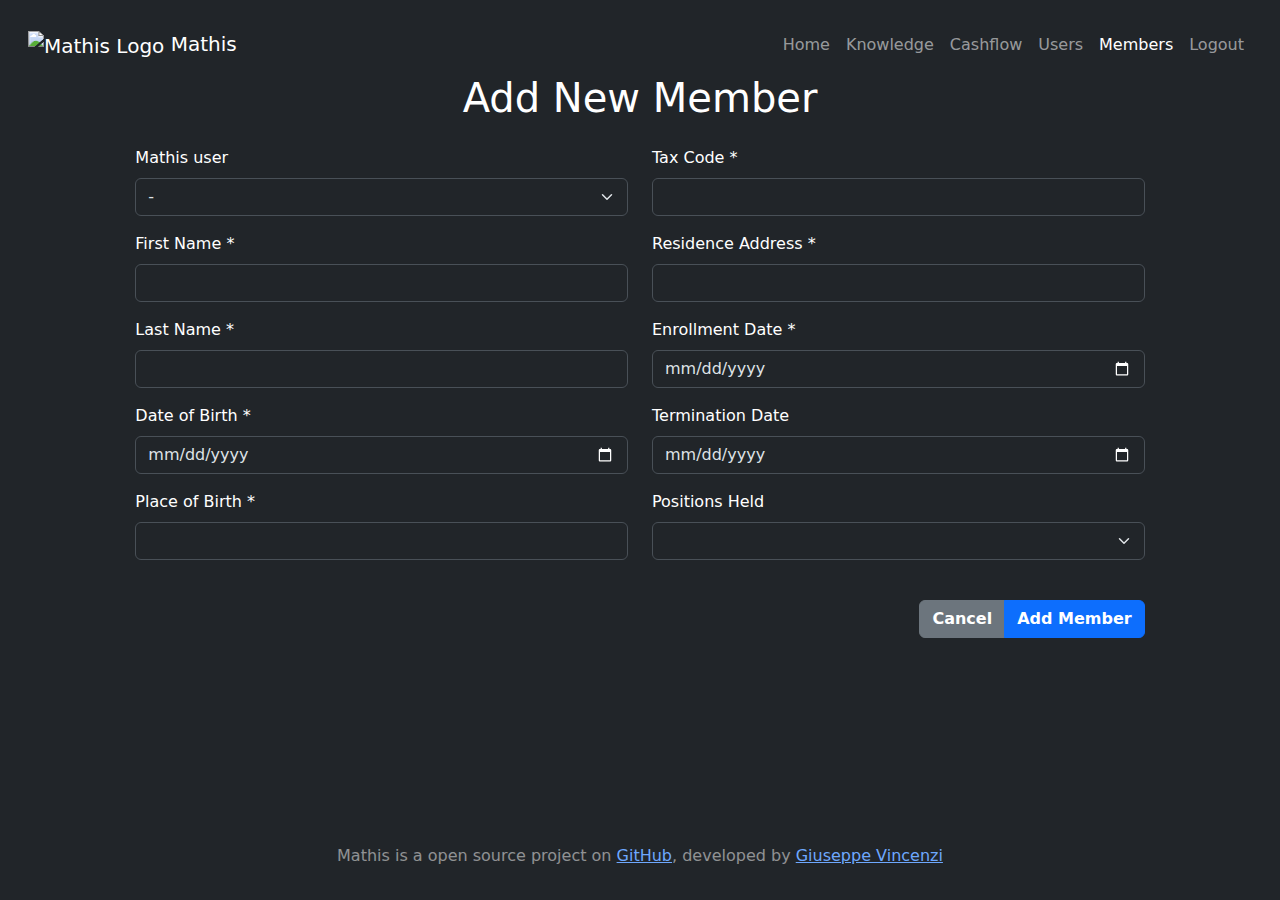
<file: src/main/resources/templates/member_create.html>
<!DOCTYPE HTML>
<html lang="en" xmlns:th="http://www.thymeleaf.org" class="dark h-100" data-bs-theme="dark">
<head>
    <meta charset="utf-8">
    <meta name="viewport" content="width=device-width, initial-scale=1">
    <title>Mathis - Add Member</title>
    <script src="https://cdn.jsdelivr.net/npm/bootstrap@5.2.3/dist/js/bootstrap.bundle.min.js"></script>
    <link href="https://cdn.jsdelivr.net/npm/bootstrap@5.2.3/dist/css/bootstrap.min.css" rel="stylesheet">
    <link rel="stylesheet" th:href="@{/styles/main.css}"/>
</head>
<body class="d-flex h-100 text-center text-bg-dark">
<div class="d-flex w-100 h-100 p-3 mx-auto flex-column">
    <header class="mb-auto">
        <!-- NAVBAR UGUALE -->
        <nav class="navbar navbar-expand-lg navbar-dark bg-dark">
            <div class="container-fluid">
                <a class="navbar-brand" th:href="@{/}">
                    <img th:src="@{/images/mathis.png}" alt="Mathis Logo" class="logo-navbar">
                    Mathis
                </a>
                <button class="navbar-toggler" type="button" data-bs-toggle="collapse" data-bs-target="#navbarNav">
                    <span class="navbar-toggler-icon"></span>
                </button>
                <div class="collapse navbar-collapse" id="navbarNav">
                    <ul class="navbar-nav ms-auto">
                        <li class="nav-item"><a class="nav-link" th:href="@{/web/homepage}">Home</a></li>
                        <li class="nav-item"><a class="nav-link" th:href="@{/web/knowledge}">Knowledge</a></li>
                        <li class="nav-item"><a class="nav-link" th:href="@{/web/cashflow(year=${#dates.year(#dates.createNow())})}">Cashflow</a></li>
						<li class="nav-item"><a class="nav-link" aria-current="page" th:href="@{/web/users}">Users</a></li>
						<li class="nav-item"><a class="nav-link active" aria-current="page" th:href="@{/web/members}">Members</a></li>
                        <li class="nav-item"><a class="nav-link" th:href="@{/logout}">Logout</a></li>
                    </ul>
                </div>
            </div>
        </nav>
    </header>
    <main class="px-3 flex-grow-1">
        <h1 class="mb-4">Add New Member</h1>
        <div class="row justify-content-center">
            <div class="col-lg-10 col-md-12">
                <form th:action="@{/web/members/create}" method="post" class="text-start">
                    <div class="row">
                        <div class="col-md-6">
                            <div class="mb-3">
                                <label for="mathisUserId" class="form-label">Mathis user</label>
                                <select id="mathisUserId" name="mathisUserId" class="form-select">
                                    <option value="" selected>-</option>
                                    <option th:each="user : ${users}" th:value="${user.userId}" th:text="${user.lastname + ' ' + user.firstname + ' (' + user.username + ')'}"></option>
                                </select>
                            </div>
                            <div class="mb-3">
                                <label for="firstName" class="form-label">First Name *</label>
                                <input type="text" class="form-control" id="firstName" name="firstName" maxlength="100" required>
                            </div>
                            <div class="mb-3">
                                <label for="lastName" class="form-label">Last Name *</label>
                                <input type="text" class="form-control" id="lastName" name="lastName" maxlength="100" required>
                            </div>
                            <div class="mb-3">
                                <label for="dateOfBirth" class="form-label">Date of Birth *</label>
                                <input type="date" class="form-control" id="dateOfBirth" name="dateOfBirth" required>
                            </div>
                            <div class="mb-3">
                                <label for="placeOfBirth" class="form-label">Place of Birth *</label>
                                <input type="text" class="form-control" id="placeOfBirth" name="placeOfBirth" maxlength="100" required>
                            </div>
                        </div>
                        <div class="col-md-6">
                            <div class="mb-3">
                                <label for="taxCode" class="form-label">Tax Code *</label>
                                <input type="text" class="form-control" id="taxCode" name="taxCode" maxlength="16" required>
                            </div>
                            <div class="mb-3">
                                <label for="residenceAddress" class="form-label">Residence Address *</label>
                                <input type="text" class="form-control" id="residenceAddress" name="residenceAddress" maxlength="200" required>
                            </div>
                            <div class="mb-3">
                                <label for="enrollmentDate" class="form-label">Enrollment Date *</label>
                                <input type="date" class="form-control" id="enrollmentDate" name="enrollmentDate" required>
                            </div>
                            <div class="mb-3">
                                <label for="terminationDate" class="form-label">Termination Date</label>
                                <input type="date" class="form-control" id="terminationDate" name="terminationDate">
                            </div>
                            <div class="mb-3">
                                <label for="positionsHeld" class="form-label">Positions Held</label>
                                <select class="form-select" id="positionsHeld" name="positionsHeld">
                                    <option th:each="pos : ${T(com.gist.mathis.model.entity.memebrship.MathisPositionHeldEnum).values()}"
                                            th:value="${pos}" th:text="${pos}"></option>
                                </select>
                            </div>
                        </div>
                    </div>
                    <div class="d-flex justify-content-end mt-4">
                        <div class="btn-group">
                            <a th:href="@{/web/members}" class="btn btn-secondary fw-bold">Cancel</a>
                            <button type="submit" class="btn btn-primary fw-bold">Add Member</button>
                        </div>
                    </div>
                </form>
            </div>
        </div>
    </main>
    <footer class="mt-auto text-white-50">
        <p>Mathis is a open source project on <a href="https://github.com/gvincenzi/mathis">GitHub</a>, developed by <a
                href="https://www.linkedin.com/in/giuseppevincenzi/?originalSubdomain=fr">Giuseppe Vincenzi</a></p>
    </footer>
</div>
</body>
</html>
</file>
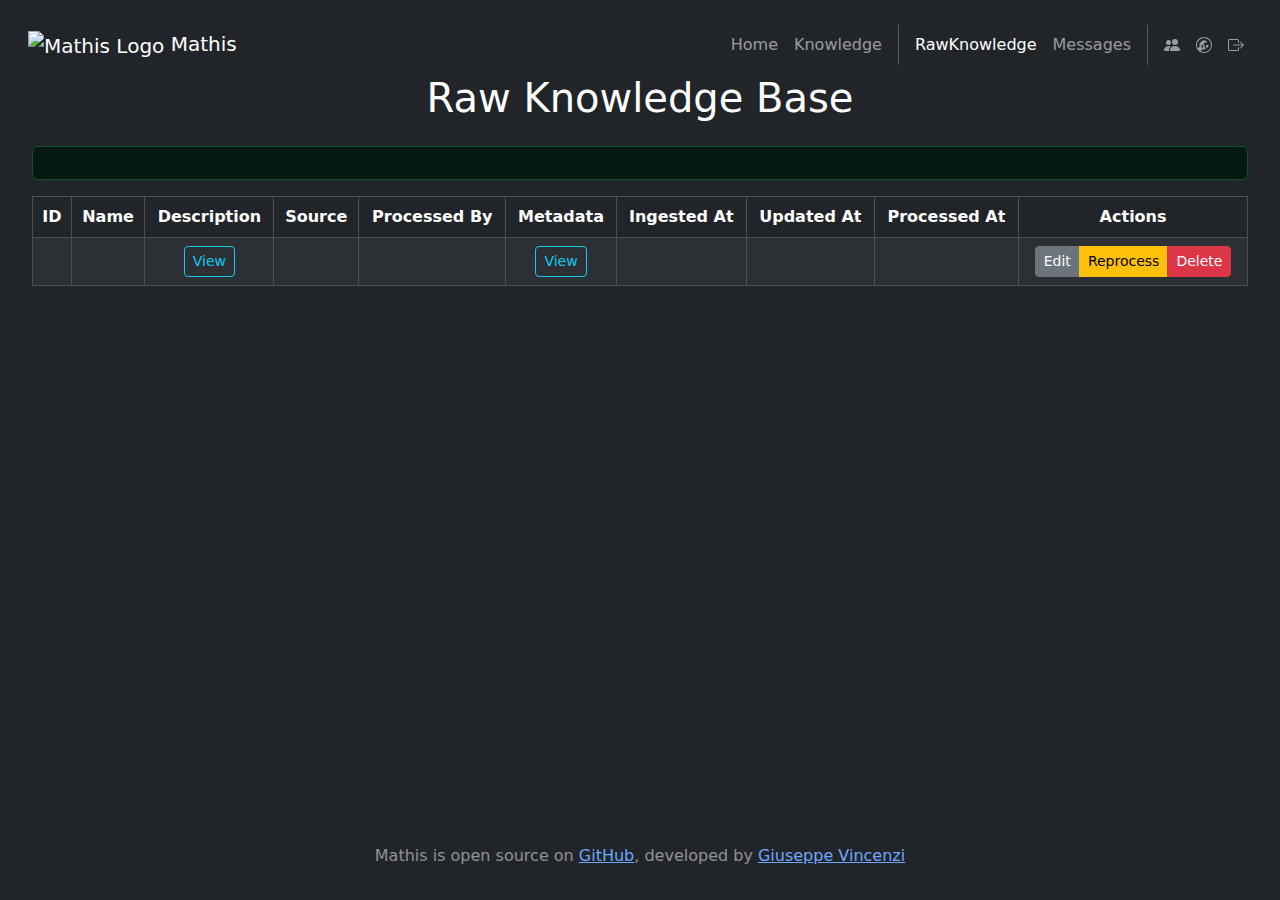
<file: src/main/resources/templates/rawknowledge.html>
<!DOCTYPE HTML>
<html lang="en" xmlns:th="http://www.thymeleaf.org" class="dark h-100" data-bs-theme="dark" xmlns:sec="http://www.thymeleaf.org/extras/spring-security">
<head>
    <meta charset="utf-8">
    <meta name="viewport" content="width=device-width, initial-scale=1">
    <title>Mathis - Raw Knowledge Base</title>
    <!-- Bootstrap & Main CSS -->
    <script src="https://cdn.jsdelivr.net/npm/bootstrap@5.2.3/dist/js/bootstrap.bundle.min.js"></script>
    <link href="https://cdn.jsdelivr.net/npm/bootstrap@5.2.3/dist/css/bootstrap.min.css" rel="stylesheet">
    <link rel="stylesheet" th:href="@{/styles/main.css}"/>
	
	<link rel="stylesheet" href="https://cdn.datatables.net/1.13.6/css/dataTables.bootstrap5.min.css" />
	<script src="https://code.jquery.com/jquery-3.6.0.min.js"></script>
	<script src="https://cdn.datatables.net/1.13.6/js/jquery.dataTables.min.js"></script>
	<script src="https://cdn.datatables.net/1.13.6/js/dataTables.bootstrap5.min.js"></script>
	
    <style>
        .edit-mode-field { display: none; }
        .edit-mode-buttons { display: none; }
        .table .form-control, .table .form-select, .table .form-control-sm {
            font-size: 0.875rem;
            padding: 0.25rem 0.5rem;
            height: calc(1.8125rem + 2px);
        }
        .table textarea.form-control {
            height: auto;
            min-height: calc(1.8125rem + 2px);
        }
        pre.metadata-json { white-space: pre-wrap; word-break: break-all; background: #222; color: #8be; border-radius: 4px; padding: 4px;}
    </style>
</head>
<body class="d-flex h-100 text-center text-bg-dark">

<div class="d-flex w-100 h-100 p-3 mx-auto flex-column">
    <header class="mb-auto">
        <nav class="navbar navbar-expand-lg navbar-dark bg-dark">
            <div class="container-fluid">
                <a class="navbar-brand" th:href="@{/}">
                    <img th:src="@{/images/mathis.png}" alt="Mathis Logo" class="logo-navbar">
                    Mathis
                </a>
                <button class="navbar-toggler" type="button" data-bs-toggle="collapse" data-bs-target="#navbarNav">
                    <span class="navbar-toggler-icon"></span>
                </button>
                <div class="collapse navbar-collapse" id="navbarNav">
                    <ul class="navbar-nav ms-auto">
                        <li class="nav-item">
                            <a class="nav-link" th:href="@{/web/homepage}">Home</a>
                        </li>
                        <li class="nav-item">
                            <a class="nav-link" th:href="@{/web/knowledge}">Knowledge</a>
                        </li>
						<!-- Séparateur pour écrans larges (vertical) -->
						<!-- d-none: caché par défaut (petits écrans) -->
						<!-- d-lg-flex: affiché en flex à partir de la taille "large" (écrans larges) -->
						<li class="nav-item d-none d-lg-flex align-items-center px-2">
							<div class="vr"></div>
						</li>

						<!-- Séparateur pour écrans petits (horizontal) -->
						<!-- d-lg-none: caché à partir de la taille "large" (écrans larges) -->
						<!-- Visible par défaut sur les petits écrans -->
						<li class="nav-item d-lg-none">
							<hr class="my-2 text-white-50"> <!-- my-2 pour un peu de marge verticale, text-white-50 pour une couleur subtile -->
						</li>

						<li class="nav-item">
							<a class="nav-link active" aria-current="page" th:href="@{/web/rawknowledge}">RawKnowledge</a>
						</li>
						<li class="nav-item">
							<a class="nav-link" aria-current="page" th:href="@{/web/mathismessage}">Messages</a>
						</li>

						<!-- Séparateur pour écrans larges (vertical) -->
						<!-- d-none: caché par défaut (petits écrans) -->
						<!-- d-lg-flex: affiché en flex à partir de la taille "large" (écrans larges) -->
						<li class="nav-item d-none d-lg-flex align-items-center px-2">
							<div class="vr"></div>
						</li>

						<!-- Séparateur pour écrans petits (horizontal) -->
						<!-- d-lg-none: caché à partir de la taille "large" (écrans larges) -->
						<!-- Visible par défaut sur les petits écrans -->
						<li class="nav-item d-lg-none">
							<hr class="my-2 text-white-50"> <!-- my-2 pour un peu de marge verticale, text-white-50 pour une couleur subtile -->
						</li>	

						<li class="nav-item">
						    <a class="nav-link" aria-current="page" th:href="@{/web/users}">
								<svg xmlns="http://www.w3.org/2000/svg" width="16" height="16" fill="currentColor" class="bi bi-people-fill" viewBox="0 0 16 16">
								  <path d="M7 14s-1 0-1-1 1-4 5-4 5 3 5 4-1 1-1 1zm4-6a3 3 0 1 0 0-6 3 3 0 0 0 0 6m-5.784 6A2.24 2.24 0 0 1 5 13c0-1.355.68-2.75 1.936-3.72A6.3 6.3 0 0 0 5 9c-4 0-5 3-5 4s1 1 1 1zM4.5 8a2.5 2.5 0 1 0 0-5 2.5 2.5 0 0 0 0 5"/>
								</svg>
							</a>
						</li>
						<li class="nav-item">
						    <a class="nav-link" th:href="@{/web/configurations}" title="Paramétrage">
								<svg xmlns="http://www.w3.org/2000/svg" width="16" height="16" fill="currentColor" class="bi bi-wrench-adjustable-circle" viewBox="0 0 16 16">
								  <path d="M12.496 8a4.5 4.5 0 0 1-1.703 3.526L9.497 8.5l2.959-1.11q.04.3.04.61"/>
								  <path d="M16 8A8 8 0 1 1 0 8a8 8 0 0 1 16 0m-1 0a7 7 0 1 0-13.202 3.249l1.988-1.657a4.5 4.5 0 0 1 7.537-4.623L7.497 6.5l1 2.5 1.333 3.11c-.56.251-1.18.39-1.833.39a4.5 4.5 0 0 1-1.592-.29L4.747 14.2A7 7 0 0 0 15 8m-8.295.139a.25.25 0 0 0-.288-.376l-1.5.5.159.474.808-.27-.595.894a.25.25 0 0 0 .287.376l.808-.27-.595.894a.25.25 0 0 0 .287.376l1.5-.5-.159-.474-.808.27.596-.894a.25.25 0 0 0-.288-.376l-.808.27z"/>
								</svg>
						    </a>
						</li>
						<li class="nav-item">
						    <a class="nav-link" th:href="@{/logout}">
								<svg xmlns="http://www.w3.org/2000/svg" width="16" height="16" fill="currentColor" class="bi bi-box-arrow-right" viewBox="0 0 16 16">
								  <path fill-rule="evenodd" d="M10 12.5a.5.5 0 0 1-.5.5h-8a.5.5 0 0 1-.5-.5v-9a.5.5 0 0 1 .5-.5h8a.5.5 0 0 1 .5.5v2a.5.5 0 0 0 1 0v-2A1.5 1.5 0 0 0 9.5 2h-8A1.5 1.5 0 0 0 0 3.5v9A1.5 1.5 0 0 0 1.5 14h8a1.5 1.5 0 0 0 1.5-1.5v-2a.5.5 0 0 0-1 0z"/>
								  <path fill-rule="evenodd" d="M15.854 8.354a.5.5 0 0 0 0-.708l-3-3a.5.5 0 0 0-.708.708L14.293 7.5H5.5a.5.5 0 0 0 0 1h8.793l-2.147 2.146a.5.5 0 0 0 .708.708z"/>
								</svg>
							</a>
						</li>
                    </ul>
                </div>
            </div>
        </nav>
    </header>

    <main class="px-3 flex-grow-1">
        <h1 class="mb-4">Raw Knowledge Base</h1>

        <div th:if="${message}" class="alert alert-success" th:text="${message}"></div>

        <div class="table-responsive">
            <table id="rawknowledge-table" class="table table-dark table-striped table-bordered table-hover">
                <thead>
                    <tr>
                        <th>ID</th>
                        <th>Name</th>
                        <th>Description</th>
                        <th>Source</th>
                        <th>Processed By</th>
                        <th>Metadata</th>
                        <th>Ingested At</th>
                        <th>Updated At</th>
                        <th>Processed At</th>
                        <th>Actions</th>
                    </tr>
                </thead>
                <tbody>
                    <tr th:each="item : ${rawKnowledges}" th:id="'rawknowledge-row-' + ${item.id}">
                        <form th:action="@{/web/rawknowledge/update/{id}(id=${item.id})}" method="post">
                            <input type="hidden" name="id" th:value="${item.id}" />

                            <td th:text="${item.id}"></td>
                            <td>
                                <span class="view-mode-field" th:text="${item.name}"></span>
                                <input type="text" name="name" th:value="${item.name}" class="form-control form-control-sm text-start edit-mode-field" required />
                            </td>
                            <td>
                                <span class="view-mode-field">
                                    <button type="button"
                                            class="btn btn-outline-info btn-sm"
                                            data-bs-toggle="modal"
                                            th:data-bs-target="'#descModal-' + ${item.id}">
                                        View
                                    </button>
                                </span>
                                <span class="edit-mode-field w-100">
                                    <textarea name="description"
                                              th:text="${item.description}"
                                              class="form-control form-control-lg text-start"
                                              style="min-width:300px; min-height:120px;"
                                              required></textarea>
                                </span>
                            </td>
                            <td>
                                <span class="view-mode-field" th:text="${item.source}"></span>
                                <select name="source" class="form-select form-select-sm edit-mode-field" required>
                                    <option th:each="src : ${rawKnowledgeSources}" th:value="${src}" th:text="${src}" th:selected="${src == item.source}"></option>
                                </select>
                            </td>
                            <td>
                                <span class="view-mode-field" th:text="${item.processedBy}"></span>
                                <select name="processedBy" class="form-select form-select-sm edit-mode-field">
                                    <option th:each="proc : ${rawKnowledgeProcessors}" th:value="${proc}" th:text="${proc}" th:selected="${proc == item.processedBy}"></option>
                                    <option th:if="${item.processedBy == null}" value="" selected>None</option>
                                </select>
                            </td>
                            <td>
                                <span class="view-mode-field">
                                    <button type="button"
                                            class="btn btn-outline-info btn-sm"
                                            data-bs-toggle="modal"
                                            th:data-bs-target="'#metadataModal-' + ${item.id}">
                                        View
                                    </button>
                                </span>
                                <span class="edit-mode-field"></span>
                            </td>
                            <td th:text="${#temporals.format(item.ingestedAt, 'dd-MMM-yy HH:mm')}"></td>
                            <td th:text="${#temporals.format(item.updatedAt, 'dd-MMM-yy HH:mm')}"></td>
                            <td th:text="${item.processedAt != null ? #temporals.format(item.processedAt, 'dd-MMM-yy HH:mm') : ''}"></td>
							<td>
							    <div class="btn-group btn-group-sm view-mode-buttons" role="group" sec:authorize="hasAuthority('ROLE_ADMIN')">
							        <button type="button" class="btn btn-secondary edit-button">Edit</button>
							        <a th:href="@{/web/rawknowledge/reprocess/{id}(id=${item.id})}"
							           class="btn btn-warning"
							           th:if="${item.processedBy != null}">
							            Reprocess
							        </a>
							        <a th:href="@{/web/rawknowledge/delete/{id}(id=${item.id})}" class="btn btn-danger">Delete</a>
							    </div>
							    <div class="btn-group btn-group-sm edit-mode-buttons" role="group" sec:authorize="hasAuthority('ROLE_ADMIN')">
							        <button type="submit" class="btn btn-primary">Confirm</button>
							        <button type="button" class="btn btn-secondary cancel-button">Cancel</button>
							    </div>
							</td>

                        </form>
                    </tr>
                </tbody>
            </table>
        </div>
    </main>
    <footer class="mt-auto text-white-50">
        <p>Mathis is open source on <a href="https://github.com/gvincenzi/mathis">GitHub</a>, developed by <a href="https://www.linkedin.com/in/giuseppevincenzi/">Giuseppe Vincenzi</a></p>
    </footer>
</div>

<!-- Modals -->
<div th:each="item : ${rawKnowledges}">
    <!-- Modal for Description -->
    <div class="modal fade"
         th:id="'descModal-' + ${item.id}"
         tabindex="-1"
         aria-labelledby="descModalLabel"
         aria-hidden="true">
        <div class="modal-dialog modal-dialog-centered modal-lg">
            <div class="modal-content bg-dark text-light">
                <div class="modal-header">
                    <h5 class="modal-title" th:id="'descModalLabel-' + ${item.id}">
                        Description: <span th:text="${item.name}"></span>
                    </h5>
                    <button type="button" class="btn-close btn-close-white" data-bs-dismiss="modal" aria-label="Close"></button>
                </div>
                <div class="modal-body text-start">
                    <div th:utext="${item.description}"></div>
                </div>
                <div class="modal-footer">
                    <button type="button" class="btn btn-secondary" data-bs-dismiss="modal">Close</button>
                </div>
            </div>
        </div>
    </div>

    <!-- Modal for Metadata -->
    <div class="modal fade"
         th:id="'metadataModal-' + ${item.id}"
         tabindex="-1"
         aria-labelledby="metadataModalLabel"
         aria-hidden="true">
        <div class="modal-dialog modal-dialog-centered modal-lg">
            <div class="modal-content bg-dark text-light">
                <div class="modal-header">
                    <h5 class="modal-title" th:id="'metadataModalLabel-' + ${item.id}">
                        Metadata: <span th:text="${item.name}"></span>
                    </h5>
                    <button type="button" class="btn-close btn-close-white" data-bs-dismiss="modal" aria-label="Close"></button>
                </div>
                <div class="modal-body text-start">
                    <pre class="metadata-json" th:text="${metadataJsonMap[item.id]}"></pre>
                </div>
                <div class="modal-footer">
                    <button type="button" class="btn btn-secondary" data-bs-dismiss="modal">Close</button>
                </div>
            </div>
        </div>
    </div>
</div>

<script th:inline="javascript">
	$(document).ready(function() {
	    $('#rawknowledge-table').DataTable({
	        paging: true,
	        searching: true
	    });
	});
		
    document.addEventListener('DOMContentLoaded', function() {
        document.querySelectorAll('.edit-button').forEach(button => {
            button.addEventListener('click', function() {
                document.querySelectorAll('tr').forEach(row => {
                    row.querySelectorAll('.view-mode-field').forEach(field => field.style.display = 'block');
                    row.querySelectorAll('.edit-mode-field').forEach(field => {
                        field.style.display = 'none';
                        if (field.tagName === 'INPUT' || field.tagName === 'TEXTAREA' || field.tagName === 'SELECT') {
                            if (field.dataset.original !== undefined) {
                                field.value = field.dataset.original;
                            }
                        }
                    });
                    let editButtons = row.querySelector('.edit-mode-buttons');
                    let viewButtons = row.querySelector('.view-mode-buttons');
                    if (editButtons) editButtons.style.display = 'none';
                    if (viewButtons) viewButtons.style.display = 'block';
                });

                const row = this.closest('tr');
                row.querySelectorAll('.view-mode-field').forEach(field => field.style.display = 'none');
                row.querySelectorAll('.edit-mode-field').forEach(field => {
                    field.style.display = 'block';
                    if (field.tagName === 'INPUT' || field.tagName === 'TEXTAREA' || field.tagName === 'SELECT') {
                        field.dataset.original = field.value;
                    }
                });
                this.closest('.view-mode-buttons').style.display = 'none';
                row.querySelector('.edit-mode-buttons').style.display = 'block';
            });
        });

        document.querySelectorAll('.cancel-button').forEach(button => {
            button.addEventListener('click', function() {
                const row = this.closest('tr');
                row.querySelectorAll('.view-mode-field').forEach(field => field.style.display = 'block');
                row.querySelectorAll('.edit-mode-field').forEach(field => {
                    field.style.display = 'none';
                    if (field.tagName === 'INPUT' || field.tagName === 'TEXTAREA' || field.tagName === 'SELECT') {
                        if (field.dataset.original !== undefined) {
                            field.value = field.dataset.original;
                        }
                    }
                });
                this.closest('.edit-mode-buttons').style.display = 'none';
                row.querySelector('.view-mode-buttons').style.display = 'block';
            });
        });
    });
</script>
</body>
</html>
</file>
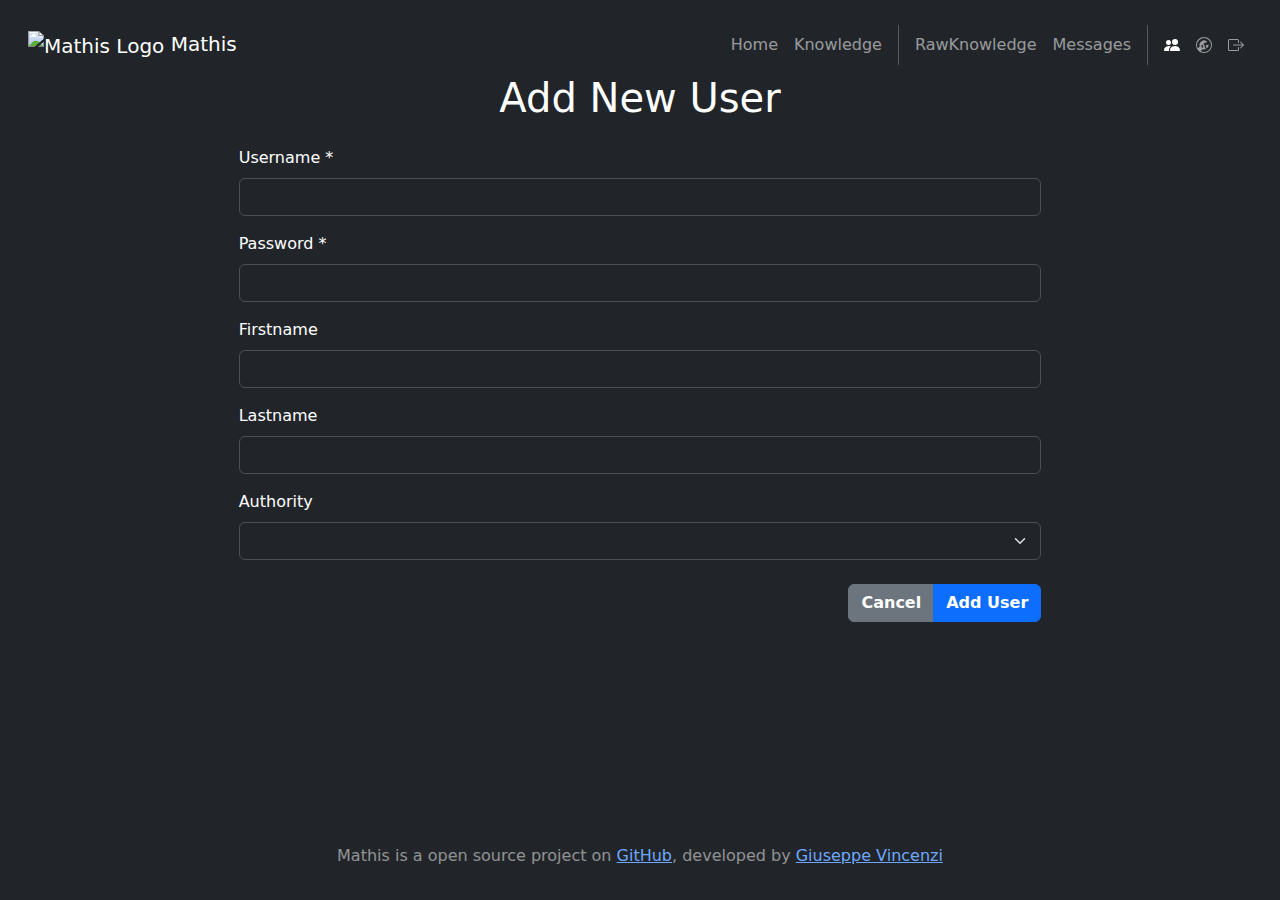
<file: src/main/resources/templates/user_create.html>
<!DOCTYPE HTML>
<html lang="en" xmlns:th="http://www.thymeleaf.org" class="dark h-100" data-bs-theme="dark">
<head>
    <meta charset="utf-8">
    <meta name="viewport" content="width=device-width, initial-scale=1">
    <title>Mathis - Add User</title>
    <script src="https://cdn.jsdelivr.net/npm/bootstrap@5.2.3/dist/js/bootstrap.bundle.min.js"></script>
    <link href="https://cdn.jsdelivr.net/npm/bootstrap@5.2.3/dist/css/bootstrap.min.css" rel="stylesheet">
    <link rel="stylesheet" th:href="@{/styles/main.css}"/>
</head>
<body class="d-flex h-100 text-center text-bg-dark">
<div class="d-flex w-100 h-100 p-3 mx-auto flex-column">
    <header class="mb-auto">
        <nav class="navbar navbar-expand-lg navbar-dark bg-dark">
            <div class="container-fluid">
                <a class="navbar-brand" th:href="@{/}">
                    <img th:src="@{/images/mathis.png}" alt="Mathis Logo" class="logo-navbar">
                    Mathis
                </a>
                <button class="navbar-toggler" type="button" data-bs-toggle="collapse" data-bs-target="#navbarNav">
                    <span class="navbar-toggler-icon"></span>
                </button>
                <div class="collapse navbar-collapse" id="navbarNav">
                    <ul class="navbar-nav ms-auto">
                        <li class="nav-item">
                            <a class="nav-link" th:href="@{/web/homepage}">Home</a>
                        </li>
                        <li class="nav-item">
                            <a class="nav-link" th:href="@{/web/knowledge}">Knowledge</a>
                        </li>
						<!-- Séparateur pour écrans larges (vertical) -->
						<!-- d-none: caché par défaut (petits écrans) -->
						<!-- d-lg-flex: affiché en flex à partir de la taille "large" (écrans larges) -->
						<li class="nav-item d-none d-lg-flex align-items-center px-2">
							<div class="vr"></div>
						</li>

						<!-- Séparateur pour écrans petits (horizontal) -->
						<!-- d-lg-none: caché à partir de la taille "large" (écrans larges) -->
						<!-- Visible par défaut sur les petits écrans -->
						<li class="nav-item d-lg-none">
							<hr class="my-2 text-white-50"> <!-- my-2 pour un peu de marge verticale, text-white-50 pour une couleur subtile -->
						</li>

						<li class="nav-item">
							<a class="nav-link" aria-current="page" th:href="@{/web/rawknowledge}">RawKnowledge</a>
						</li>
						<li class="nav-item">
							<a class="nav-link" aria-current="page" th:href="@{/web/mathismessage}">Messages</a>
						</li>

						<!-- Séparateur pour écrans larges (vertical) -->
						<!-- d-none: caché par défaut (petits écrans) -->
						<!-- d-lg-flex: affiché en flex à partir de la taille "large" (écrans larges) -->
						<li class="nav-item d-none d-lg-flex align-items-center px-2">
							<div class="vr"></div>
						</li>

						<!-- Séparateur pour écrans petits (horizontal) -->
						<!-- d-lg-none: caché à partir de la taille "large" (écrans larges) -->
						<!-- Visible par défaut sur les petits écrans -->
						<li class="nav-item d-lg-none">
							<hr class="my-2 text-white-50"> <!-- my-2 pour un peu de marge verticale, text-white-50 pour une couleur subtile -->
						</li>	

						<li class="nav-item">
						    <a class="nav-link active" aria-current="page" th:href="@{/web/users}">
								<svg xmlns="http://www.w3.org/2000/svg" width="16" height="16" fill="currentColor" class="bi bi-people-fill" viewBox="0 0 16 16">
								  <path d="M7 14s-1 0-1-1 1-4 5-4 5 3 5 4-1 1-1 1zm4-6a3 3 0 1 0 0-6 3 3 0 0 0 0 6m-5.784 6A2.24 2.24 0 0 1 5 13c0-1.355.68-2.75 1.936-3.72A6.3 6.3 0 0 0 5 9c-4 0-5 3-5 4s1 1 1 1zM4.5 8a2.5 2.5 0 1 0 0-5 2.5 2.5 0 0 0 0 5"/>
								</svg>
							</a>
						</li>
						<li class="nav-item">
						    <a class="nav-link" th:href="@{/web/configurations}" title="Paramétrage">
								<svg xmlns="http://www.w3.org/2000/svg" width="16" height="16" fill="currentColor" class="bi bi-wrench-adjustable-circle" viewBox="0 0 16 16">
								  <path d="M12.496 8a4.5 4.5 0 0 1-1.703 3.526L9.497 8.5l2.959-1.11q.04.3.04.61"/>
								  <path d="M16 8A8 8 0 1 1 0 8a8 8 0 0 1 16 0m-1 0a7 7 0 1 0-13.202 3.249l1.988-1.657a4.5 4.5 0 0 1 7.537-4.623L7.497 6.5l1 2.5 1.333 3.11c-.56.251-1.18.39-1.833.39a4.5 4.5 0 0 1-1.592-.29L4.747 14.2A7 7 0 0 0 15 8m-8.295.139a.25.25 0 0 0-.288-.376l-1.5.5.159.474.808-.27-.595.894a.25.25 0 0 0 .287.376l.808-.27-.595.894a.25.25 0 0 0 .287.376l1.5-.5-.159-.474-.808.27.596-.894a.25.25 0 0 0-.288-.376l-.808.27z"/>
								</svg>
						    </a>
						</li>
						<li class="nav-item">
						    <a class="nav-link" th:href="@{/logout}">
								<svg xmlns="http://www.w3.org/2000/svg" width="16" height="16" fill="currentColor" class="bi bi-box-arrow-right" viewBox="0 0 16 16">
								  <path fill-rule="evenodd" d="M10 12.5a.5.5 0 0 1-.5.5h-8a.5.5 0 0 1-.5-.5v-9a.5.5 0 0 1 .5-.5h8a.5.5 0 0 1 .5.5v2a.5.5 0 0 0 1 0v-2A1.5 1.5 0 0 0 9.5 2h-8A1.5 1.5 0 0 0 0 3.5v9A1.5 1.5 0 0 0 1.5 14h8a1.5 1.5 0 0 0 1.5-1.5v-2a.5.5 0 0 0-1 0z"/>
								  <path fill-rule="evenodd" d="M15.854 8.354a.5.5 0 0 0 0-.708l-3-3a.5.5 0 0 0-.708.708L14.293 7.5H5.5a.5.5 0 0 0 0 1h8.793l-2.147 2.146a.5.5 0 0 0 .708.708z"/>
								</svg>
							</a>
						</li>
                    </ul>
                </div>
            </div>
        </nav>
    </header>

    <main class="px-3 flex-grow-1">
        <h1 class="mb-4">Add New User</h1>
        <div class="row justify-content-center">
            <div class="col-lg-8 col-md-10">
                <form th:action="@{/web/users/create}" method="post" class="text-start">
                    <div class="mb-3">
                        <label for="username" class="form-label">Username *</label>
                        <input type="text" class="form-control" id="username" name="username" maxlength="20" required>
                    </div>
                    <div class="mb-3">
                        <label for="password" class="form-label">Password *</label>
                        <input type="password" class="form-control" id="password" name="password" maxlength="150" required>
                    </div>
                    <div class="mb-3">
                        <label for="firstname" class="form-label">Firstname</label>
                        <input type="text" class="form-control" id="firstname" name="firstname" maxlength="100">
                    </div>
                    <div class="mb-3">
                        <label for="lastname" class="form-label">Lastname</label>
                        <input type="text" class="form-control" id="lastname" name="lastname" maxlength="100">
                    </div>
                    <div class="mb-3">
                        <label for="auth" class="form-label">Authority</label>
                        <select class="form-select" id="auth" name="auth">
                            <option th:each="role : ${T(com.gist.mathis.model.entity.AuthorityEnum).values()}"
                                    th:value="${role}" th:text="${role}">
                            </option>
                        </select>
                    </div>
                    <div class="d-flex justify-content-end mt-4">
                        <div class="btn-group">
                            <a th:href="@{/web/users}" class="btn btn-secondary fw-bold">Cancel</a>
                            <button type="submit" class="btn btn-primary fw-bold">Add User</button>
                        </div>
                    </div>
                </form>
            </div>
        </div>
    </main>
    <footer class="mt-auto text-white-50">
        <p>Mathis is a open source project on <a href="https://github.com/gvincenzi/mathis">GitHub</a>, developed by <a
                href="https://www.linkedin.com/in/giuseppevincenzi/?originalSubdomain=fr">Giuseppe Vincenzi</a></p>
    </footer>
</div>
</body>
</html>
</file>
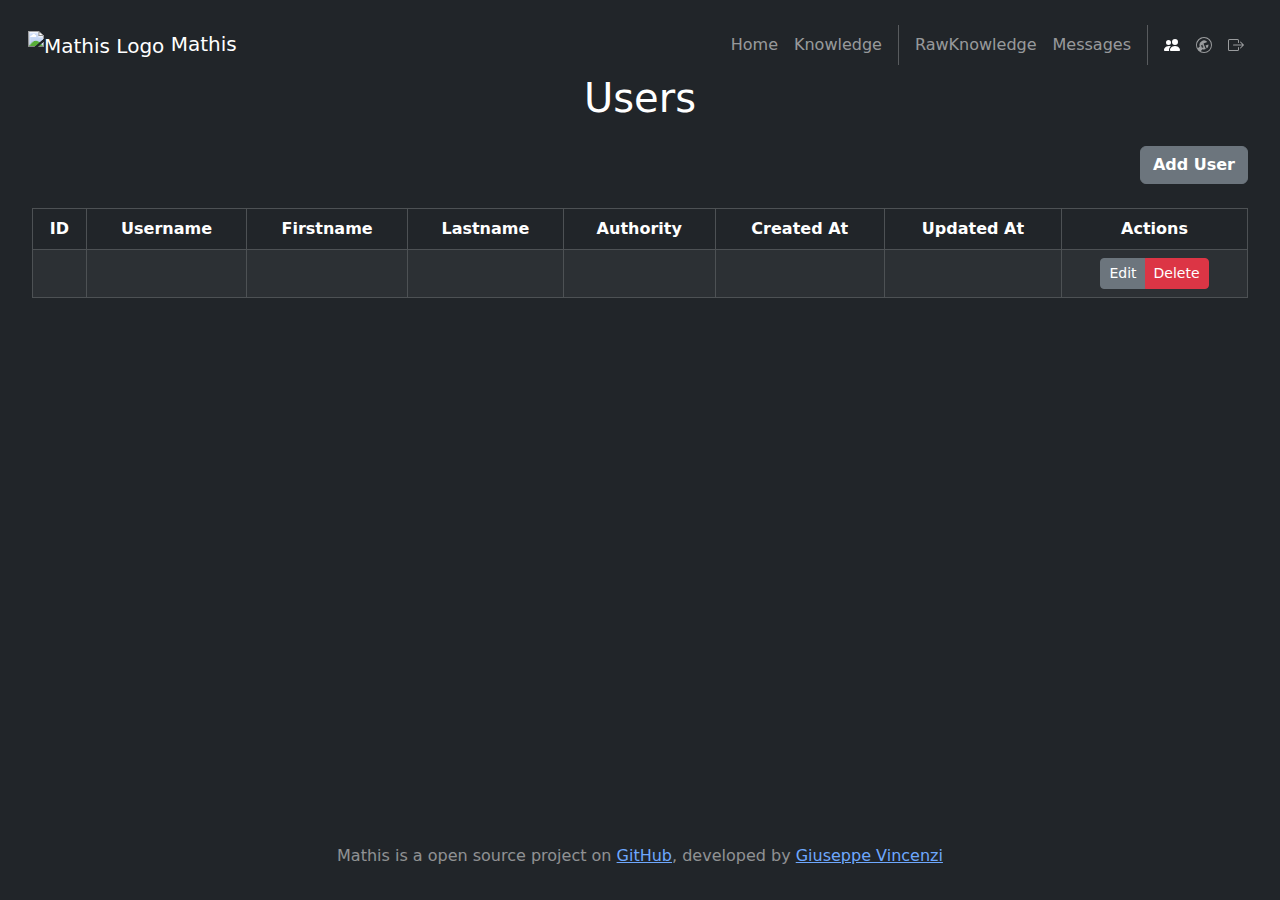
<file: src/main/resources/templates/users.html>
<!DOCTYPE HTML>
<html lang="en" xmlns:th="http://www.thymeleaf.org" class="dark h-100" data-bs-theme="dark" xmlns:sec="http://www.thymeleaf.org/extras/spring-security">
<head>
    <meta charset="utf-8">
    <meta name="viewport" content="width=device-width, initial-scale=1">
    <title>Mathis - Users</title>
    <script src="https://cdn.jsdelivr.net/npm/bootstrap@5.2.3/dist/js/bootstrap.bundle.min.js"></script>
    <link href="https://cdn.jsdelivr.net/npm/bootstrap@5.2.3/dist/css/bootstrap.min.css" rel="stylesheet">
    <link rel="stylesheet" th:href="@{/styles/main.css}"/>
    <style>
        .edit-mode-field, .edit-mode-buttons { display: none; }
    </style>
</head>
<body class="d-flex h-100 text-center text-bg-dark">
<div class="d-flex w-100 h-100 p-3 mx-auto flex-column">
    <header class="mb-auto">
        <nav class="navbar navbar-expand-lg navbar-dark bg-dark">
            <div class="container-fluid">
                <a class="navbar-brand" th:href="@{/}">
                    <img th:src="@{/images/mathis.png}" alt="Mathis Logo" class="logo-navbar">
                    Mathis
                </a>
                <button class="navbar-toggler" type="button" data-bs-toggle="collapse" data-bs-target="#navbarNav">
                    <span class="navbar-toggler-icon"></span>
                </button>
                <div class="collapse navbar-collapse" id="navbarNav">
                    <ul class="navbar-nav ms-auto">
                        <li class="nav-item">
                            <a class="nav-link" th:href="@{/web/homepage}">Home</a>
                        </li>
                        <li class="nav-item">
                            <a class="nav-link" th:href="@{/web/knowledge}">Knowledge</a>
                        </li>
						<!-- Séparateur pour écrans larges (vertical) -->
						<!-- d-none: caché par défaut (petits écrans) -->
						<!-- d-lg-flex: affiché en flex à partir de la taille "large" (écrans larges) -->
						<li class="nav-item d-none d-lg-flex align-items-center px-2">
							<div class="vr"></div>
						</li>

						<!-- Séparateur pour écrans petits (horizontal) -->
						<!-- d-lg-none: caché à partir de la taille "large" (écrans larges) -->
						<!-- Visible par défaut sur les petits écrans -->
						<li class="nav-item d-lg-none">
							<hr class="my-2 text-white-50"> <!-- my-2 pour un peu de marge verticale, text-white-50 pour une couleur subtile -->
						</li>

						<li class="nav-item">
							<a class="nav-link" aria-current="page" th:href="@{/web/rawknowledge}">RawKnowledge</a>
						</li>
						<li class="nav-item">
							<a class="nav-link" aria-current="page" th:href="@{/web/mathismessage}">Messages</a>
						</li>

						<!-- Séparateur pour écrans larges (vertical) -->
						<!-- d-none: caché par défaut (petits écrans) -->
						<!-- d-lg-flex: affiché en flex à partir de la taille "large" (écrans larges) -->
						<li class="nav-item d-none d-lg-flex align-items-center px-2">
							<div class="vr"></div>
						</li>

						<!-- Séparateur pour écrans petits (horizontal) -->
						<!-- d-lg-none: caché à partir de la taille "large" (écrans larges) -->
						<!-- Visible par défaut sur les petits écrans -->
						<li class="nav-item d-lg-none">
							<hr class="my-2 text-white-50"> <!-- my-2 pour un peu de marge verticale, text-white-50 pour une couleur subtile -->
						</li>	

						<li class="nav-item">
						    <a class="nav-link active" aria-current="page" th:href="@{/web/users}">
								<svg xmlns="http://www.w3.org/2000/svg" width="16" height="16" fill="currentColor" class="bi bi-people-fill" viewBox="0 0 16 16">
								  <path d="M7 14s-1 0-1-1 1-4 5-4 5 3 5 4-1 1-1 1zm4-6a3 3 0 1 0 0-6 3 3 0 0 0 0 6m-5.784 6A2.24 2.24 0 0 1 5 13c0-1.355.68-2.75 1.936-3.72A6.3 6.3 0 0 0 5 9c-4 0-5 3-5 4s1 1 1 1zM4.5 8a2.5 2.5 0 1 0 0-5 2.5 2.5 0 0 0 0 5"/>
								</svg>
							</a>
						</li>
						<li class="nav-item">
						    <a class="nav-link" th:href="@{/web/configurations}" title="Paramétrage">
								<svg xmlns="http://www.w3.org/2000/svg" width="16" height="16" fill="currentColor" class="bi bi-wrench-adjustable-circle" viewBox="0 0 16 16">
								  <path d="M12.496 8a4.5 4.5 0 0 1-1.703 3.526L9.497 8.5l2.959-1.11q.04.3.04.61"/>
								  <path d="M16 8A8 8 0 1 1 0 8a8 8 0 0 1 16 0m-1 0a7 7 0 1 0-13.202 3.249l1.988-1.657a4.5 4.5 0 0 1 7.537-4.623L7.497 6.5l1 2.5 1.333 3.11c-.56.251-1.18.39-1.833.39a4.5 4.5 0 0 1-1.592-.29L4.747 14.2A7 7 0 0 0 15 8m-8.295.139a.25.25 0 0 0-.288-.376l-1.5.5.159.474.808-.27-.595.894a.25.25 0 0 0 .287.376l.808-.27-.595.894a.25.25 0 0 0 .287.376l1.5-.5-.159-.474-.808.27.596-.894a.25.25 0 0 0-.288-.376l-.808.27z"/>
								</svg>
						    </a>
						</li>
						<li class="nav-item">
						    <a class="nav-link" th:href="@{/logout}">
								<svg xmlns="http://www.w3.org/2000/svg" width="16" height="16" fill="currentColor" class="bi bi-box-arrow-right" viewBox="0 0 16 16">
								  <path fill-rule="evenodd" d="M10 12.5a.5.5 0 0 1-.5.5h-8a.5.5 0 0 1-.5-.5v-9a.5.5 0 0 1 .5-.5h8a.5.5 0 0 1 .5.5v2a.5.5 0 0 0 1 0v-2A1.5 1.5 0 0 0 9.5 2h-8A1.5 1.5 0 0 0 0 3.5v9A1.5 1.5 0 0 0 1.5 14h8a1.5 1.5 0 0 0 1.5-1.5v-2a.5.5 0 0 0-1 0z"/>
								  <path fill-rule="evenodd" d="M15.854 8.354a.5.5 0 0 0 0-.708l-3-3a.5.5 0 0 0-.708.708L14.293 7.5H5.5a.5.5 0 0 0 0 1h8.793l-2.147 2.146a.5.5 0 0 0 .708.708z"/>
								</svg>
							</a>
						</li>
                    </ul>
                </div>
            </div>
        </nav>
    </header>

    <main class="px-3 flex-grow-1">
        <h1 class="mb-4">Users</h1>
        <div class="d-flex justify-content-end mt-4 mb-4" sec:authorize="hasAuthority('ROLE_ADMIN')">
            <div class="btn-group">
                <a th:href="@{/web/users/new}" class="btn btn-secondary fw-bold">Add User</a>
            </div>
        </div>

        <div class="table-responsive">
            <table class="table table-dark table-striped table-bordered table-hover">
                <thead>
                <tr>
                    <th>ID</th>
                    <th>Username</th>
                    <th>Firstname</th>
                    <th>Lastname</th>
                    <th>Authority</th>
                    <th>Created At</th>
                    <th>Updated At</th>
                    <th>Actions</th>
                </tr>
                </thead>
                <tbody>
                <tr th:each="user : ${users}" th:id="'user-row-' + ${user.userId}">
                    <form th:action="@{/web/users/update/{id}(id=${user.userId})}" method="post">
                        <input type="hidden" name="userId" th:value="${user.userId}" />

                        <td th:text="${user.userId}"></td>
                        <td>
                            <span class="view-mode-field" th:text="${user.username}"></span>
                            <input type="text" name="username" th:value="${user.username}" class="form-control form-control-sm edit-mode-field" required />
                        </td>
                        <td>
                            <span class="view-mode-field" th:text="${user.firstname}"></span>
                            <input type="text" name="firstname" th:value="${user.firstname}" class="form-control form-control-sm edit-mode-field" />
                        </td>
                        <td>
                            <span class="view-mode-field" th:text="${user.lastname}"></span>
                            <input type="text" name="lastname" th:value="${user.lastname}" class="form-control form-control-sm edit-mode-field" />
                        </td>
                        <td>
                            <span class="view-mode-field" th:text="${user.auth}"></span>
                            <select name="auth" class="form-select form-select-sm edit-mode-field">
                                <option th:each="role : ${T(com.gist.mathis.model.entity.AuthorityEnum).values()}"
                                        th:value="${role}" th:text="${role}" th:selected="${user.auth == role}"></option>
                            </select>
                        </td>
                        <td th:text="${#temporals.format(user.createdAt, 'dd-MMM-yy HH:mm')}"></td>
                        <td th:text="${#temporals.format(user.updatedAt, 'dd-MMM-yy HH:mm')}"></td>
                        <td>
                            <div class="btn-group btn-group-sm view-mode-buttons" sec:authorize="hasAuthority('ROLE_ADMIN')">
                                <button type="button" class="btn btn-secondary edit-button">Edit</button>
                                <a th:href="@{/web/users/delete/{id}(id=${user.userId})}" class="btn btn-danger">Delete</a>
                            </div>
                            <div class="btn-group btn-group-sm edit-mode-buttons" sec:authorize="hasAuthority('ROLE_ADMIN')">
                                <button type="submit" class="btn btn-primary">Confirm</button>
                                <button type="button" class="btn btn-secondary cancel-button">Cancel</button>
                            </div>
                        </td>
                    </form>
                </tr>
                </tbody>
            </table>
        </div>
    </main>

    <footer class="mt-auto text-white-50">
        <p>Mathis is a open source project on <a href="https://github.com/gvincenzi/mathis">GitHub</a>, developed by <a
                href="https://www.linkedin.com/in/giuseppevincenzi/?originalSubdomain=fr">Giuseppe Vincenzi</a></p>
    </footer>
</div>

<script th:inline="javascript">
	document.addEventListener('DOMContentLoaded', function() {
	    document.querySelectorAll('.edit-button').forEach(button => {
	        button.addEventListener('click', function() {
	            document.querySelectorAll('tr').forEach(row => {
	                row.querySelectorAll('.view-mode-field').forEach(field => field.style.display = 'block');
	                row.querySelectorAll('.edit-mode-field').forEach(field => field.style.display = 'none');
	                let editButtons = row.querySelector('.edit-mode-buttons');
	                let viewButtons = row.querySelector('.view-mode-buttons');
	                if (editButtons) editButtons.style.display = 'none';
	                if (viewButtons) viewButtons.style.display = 'block';
	            });

	            const row = this.closest('tr');
	            row.querySelectorAll('.view-mode-field').forEach(field => field.style.display = 'none');
	            row.querySelectorAll('.edit-mode-field').forEach(field => field.style.display = 'block');
	            this.closest('.view-mode-buttons').style.display = 'none';
	            row.querySelector('.edit-mode-buttons').style.display = 'block';
	        });
	    });

	    document.querySelectorAll('.cancel-button').forEach(button => {
	        button.addEventListener('click', function() {
	            const row = this.closest('tr');
	            row.querySelectorAll('.view-mode-field').forEach(field => field.style.display = 'block');
	            row.querySelectorAll('.edit-mode-field').forEach(field => field.style.display = 'none');
	            this.closest('.edit-mode-buttons').style.display = 'none';
	            row.querySelector('.view-mode-buttons').style.display = 'block';
	        });
	    });
	});

</script>
</body>
</html>
</file>
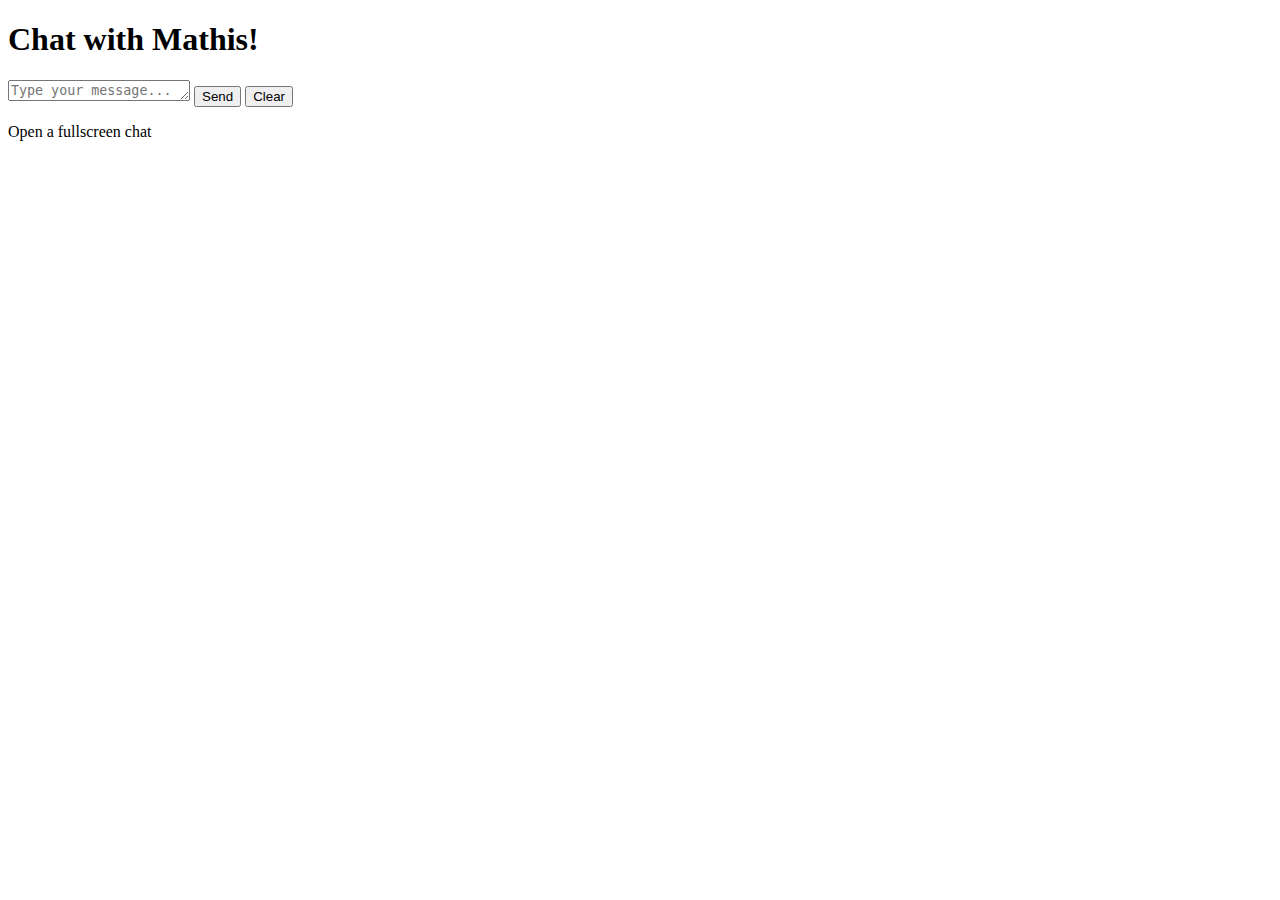
<file: src/main/resources/templates/fragments/chat_content.html>
<!-- src/main/resources/templates/fragments/chat_content.html -->
<!DOCTYPE html>
<html lang="en" xmlns:th="http://www.thymeleaf.org">
<body>

    <div th:fragment="chat_main_content" class="d-flex flex-column flex-grow-1">
        <h1 class="mb-4">Chat with Mathis!</h1>
        <div id="chat-container" class="flex-grow-1 d-flex flex-column p-3 border rounded-3 mb-3">
            <div id="chat-messages" class="flex-grow-1 overflow-auto mb-3">
                <!-- I messaggi della chat verranno inseriti qui dal JavaScript -->
            </div>
			<div id="chat-input-area" class="input-group">
			    <textarea id="chat-input" class="form-control" placeholder="Type your message..." rows="1"></textarea>
			    <button id="send-button" class="btn btn-primary ms-2">Send</button>
			    <button id="clear-chat-button" class="btn btn-outline-danger ms-2" type="button">Clear</button>
			</div>
        </div>
        <!-- Bottone per la chat a schermo intero, visibile solo sulla homepage -->
        <p class="lead mt-3" th:if="${showFullChatButton}">
            <a th:href="@{/web/fullchat}" target="_blank" class="btn btn-lg btn-secondary fw-bold">Open a fullscreen chat</a>
        </p>
    </div>

</body>
</html>
</file>
